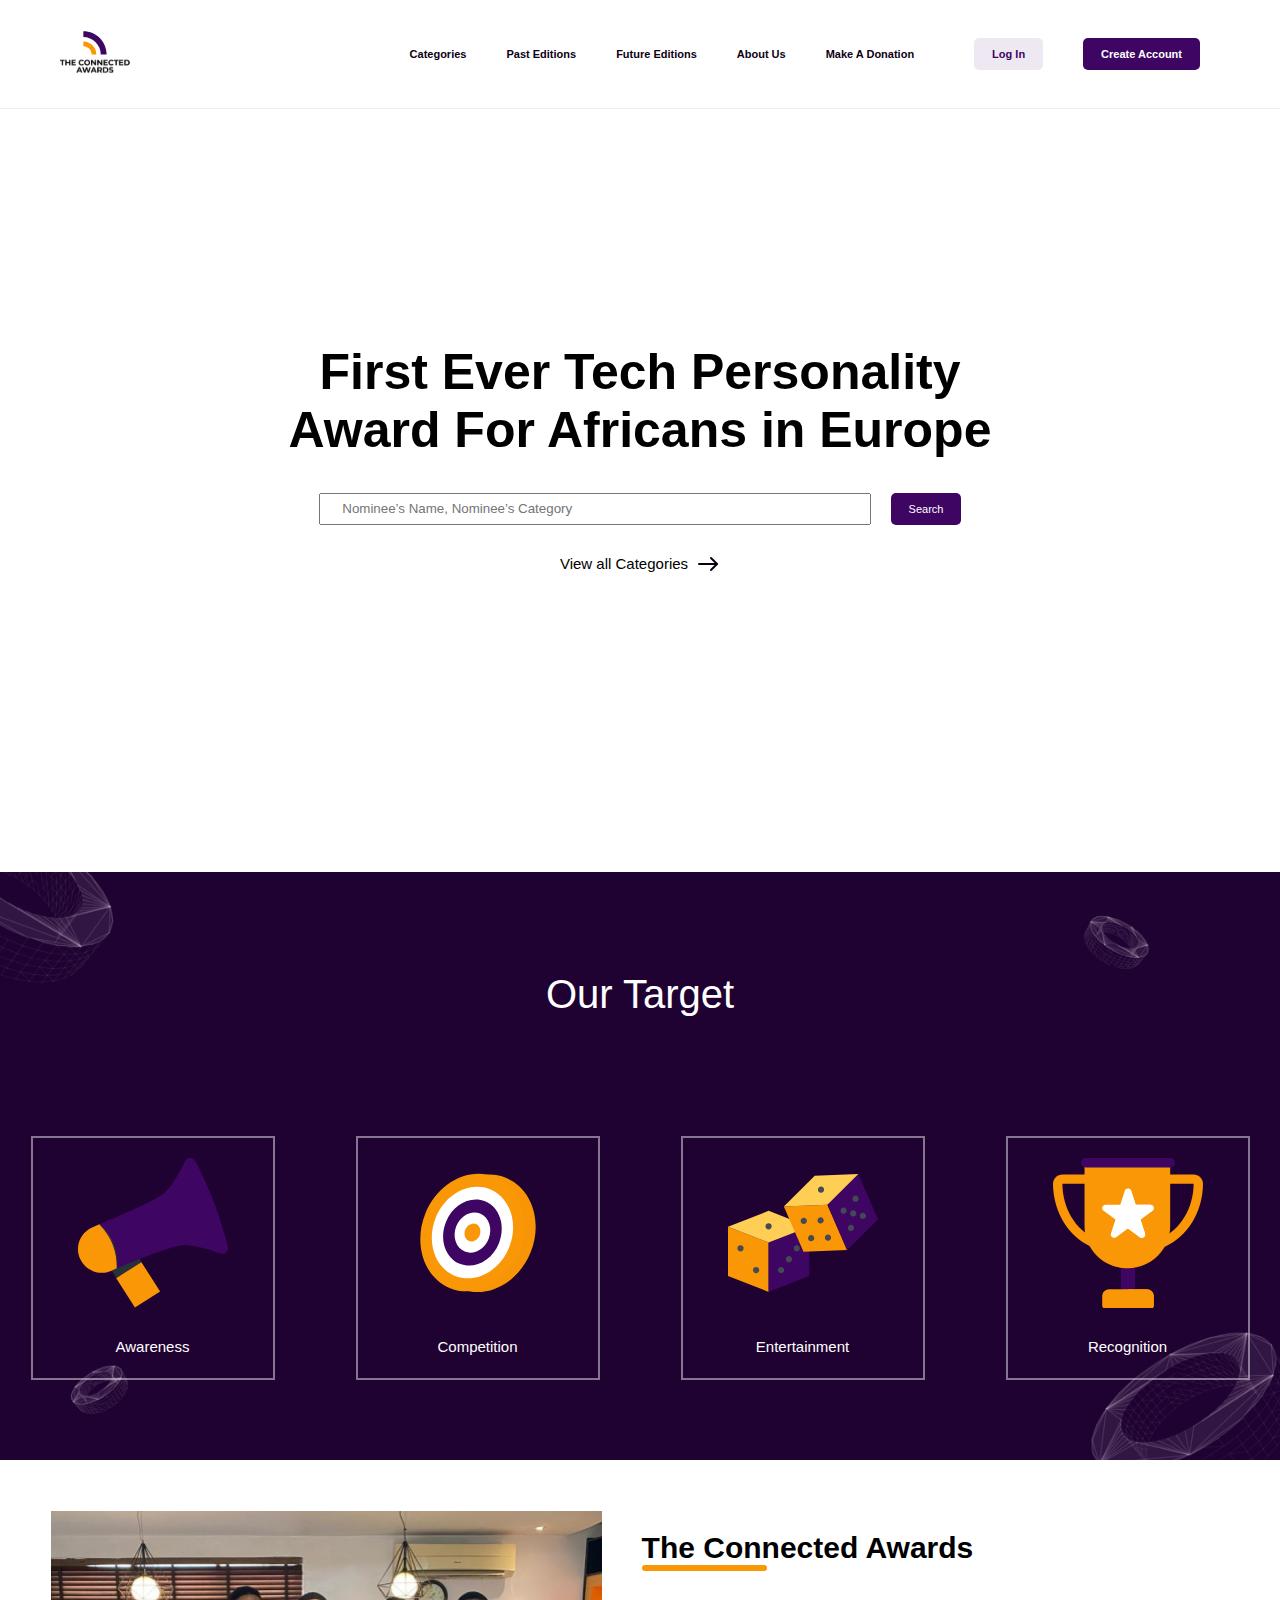
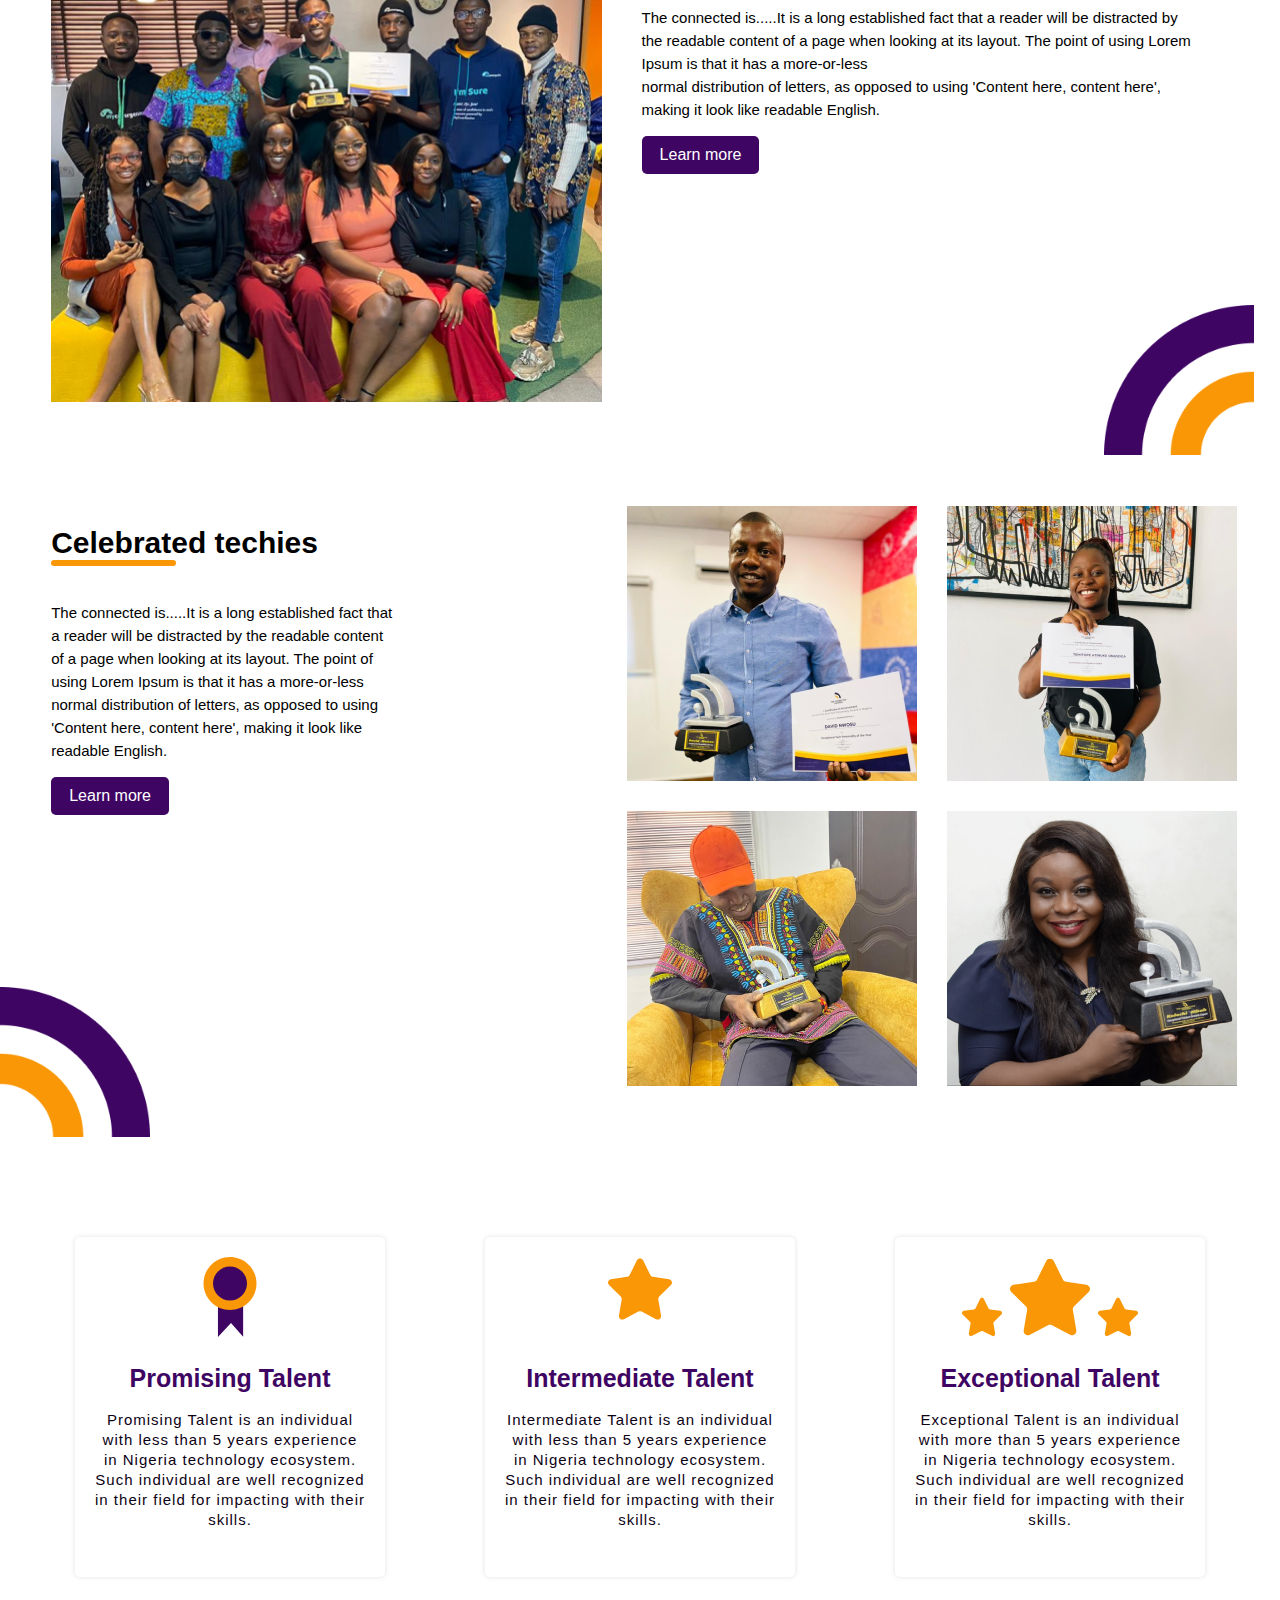
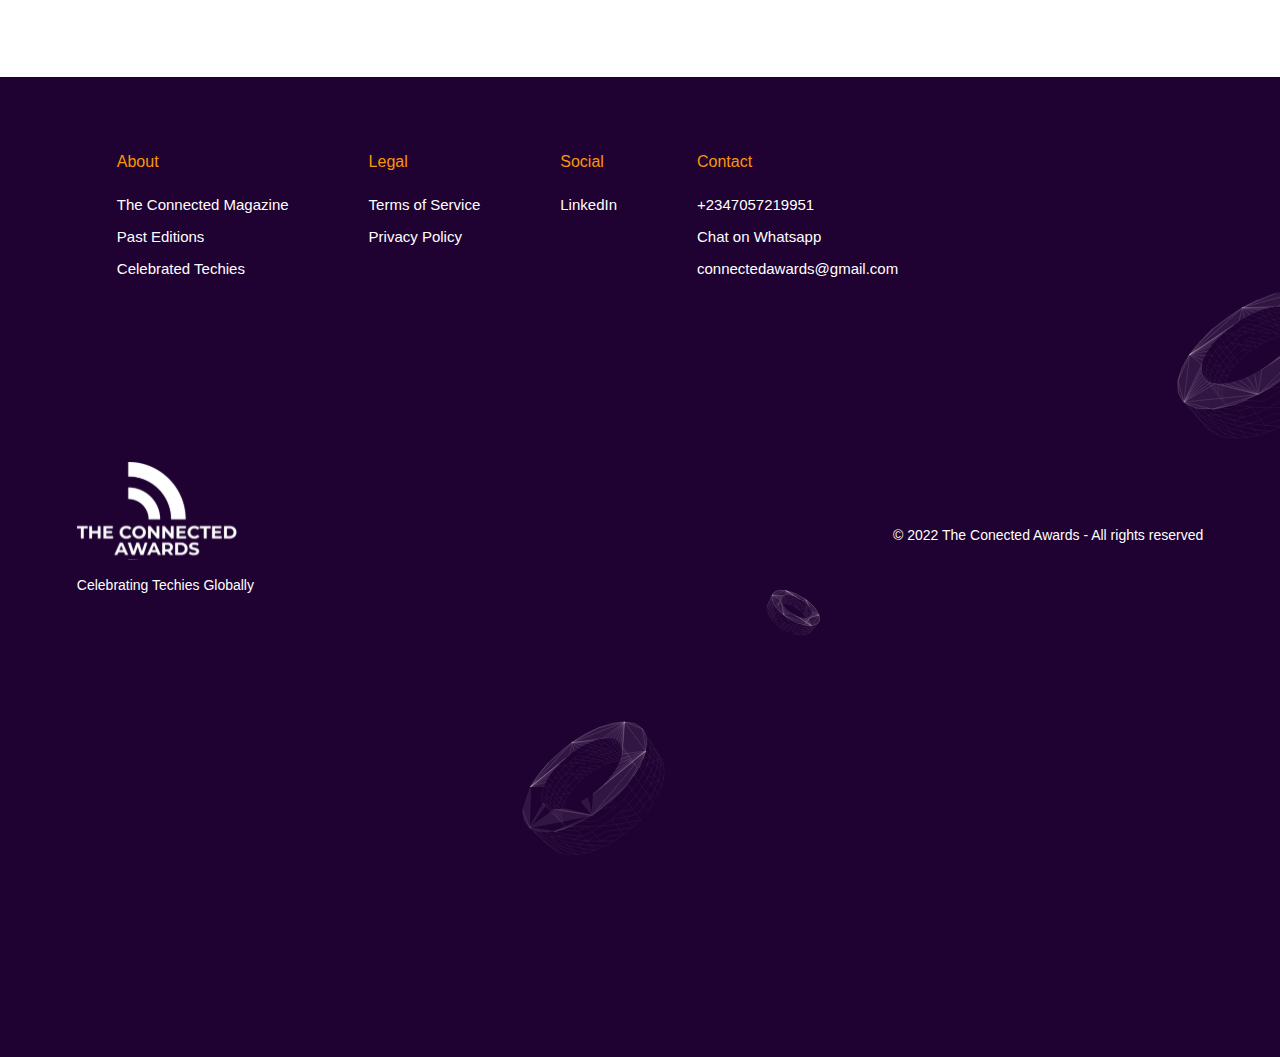
<file: index.html>
<!--Homepage Landing page-->
<!DOCTYPE html>
<html lang="en">
<head>
    <meta charset="UTF-8">
    <meta http-equiv="X-UA-Compatible" content="IE=edge">
    <meta name="viewport" content="width=device-width, initial-scale=1.0">
    <link rel="stylesheet" href="./styles/styles.css">
    <title>THE CONNECTED AWARDS</title>
</head>
<body>
    <header>
        <div class="brand_logo">
            <img src="./images/Frame 37.svg" alt="brand_logo">
        </div>
        <nav>
            <ul>
                <li><a href="./categories/vtc.html">Categories</a></li>
                <li><a href="./Celebrated Techies/cte.html">Past Editions</a></li>
                <li><a href="#">Future Editions</a></li>
                <li><a href="./TheConnectedAwards/caw.html">About Us</a></li>
                <li><a href="./Make A Donation/mad.html">Make A Donation</a></li>
                <li><a class="log-in" href="./SignUpForm/login.html">Log In</a></li>
                <li><a class="sign-up" href="./SignUpForm/signup.html">Create Account</a></li>
            </ul>
        </nav>
        <div class="menu">
            <div class="bar"></div>
            <div class="bar"></div>
            <div class="bar"></div>
        </div>
        <div class="mobile-menu">
            <ul>
                <li><a href="./categories/vtc.html"><strong>Categories</strong></a></li>
                <li><a href="./Celebrated Techies/cte.html">Past Editions</a></li>
                <li><a href="#">Future Editions</a></li>
                <li><a href="./TheConnectedAwards/caw.html">About Us</a></li>
                <li><a href="./Make A Donation/mad.html"><strong>Make A Donation</strong></a></li>
                <li><a href="./SignUpForm/login.html">Log In</a></li>
                <li><a href="./SignUpForm/signup.html">Create Account</a></li>
            </ul>
        </div>
    </header>
    <main>
        <h1>
            First Ever Tech Personality <br>
            Award For Africans in Europe
        </h1>
        <div class="search_menu">
            <input type="text" placeholder=" Nominee’s Name, Nominee’s Category">
            <button class="search">Search</button>
        </div>
        <p><a href="./categories/vtc.html"></a>View all Categories <img src="./images/arrow-right-svgrepo-com (1) 1.svg" alt=""></a></p>
    </main>
    <section class="our-target">
        <p class="title">
            Our Target
        </p>
        <div class="awareness">
            <img src="./images/freepik--character-1--inject-261.svg" alt="">
            <p>Awareness</p>
        </div>
        <div class="competition">
            <img src="./images/freepik--Target--inject-210.svg" alt="">
            <p>Competition</p>
        </div>
        <div class="entertainment">
            <img src="./images/dices-dice-svgrepo-com 1.svg" alt="">
            <p>Entertainment</p>
        </div>
        <div class="recognition">
            <img src="./images/trophy-svgrepo-com 1.svg" alt="">
            <p>Recognition</p>
        </div>
    </section>
    <section class="connected-awards">
        <div class="caw-image">
            <img src="/images/WhatsApp Image 2022-02-10 at 10.38 2.png" alt="">
        </div>
        <div class="about-connected-awards">
            <h1 class="title">
                The Connected Awards
            </h1>
            <div class="underline">
            </div>
            <p>
                The connected is.....It is a long established fact that  
                a reader will be distracted by the readable content 
                of a page when looking at its layout. The point of                using Lorem Ipsum is that it has a more-or-less <br>
                normal distribution of letters, as opposed to using
                'Content here, content here', making it look like
                readable English.
            </p>
            <button>
                Learn more
            </button>
        </div>
    </section>
    <section class="celebrated-techies">
        <div class="cte-images">
            <img src="./images/WhatsApp Image 2022-02-10 at 10.39 1.png" alt="">
            <img src="/images/WhatsApp Image 2022-02-12 at 11.18 1.png" alt="">
            <img src="./images/WhatsApp Image 2022-02-12 at 11.25 1.png" alt="">
            <img src="./images/Kacy Techtrend Award 1  1.png" alt="">
        </div>
        <div class="about-celebrated-techies">
            <h1 class="title">
                Celebrated techies
            </h1>
            <div class="underline">

            </div>
            <p>
                The connected is.....It is a long established fact that <br> 
                a reader will be distracted by the readable content <br>
                of a page when looking at its layout. The point of <br>
                using Lorem Ipsum is that it has a more-or-less <br>
                normal distribution of letters, as opposed to using <br>
                'Content here, content here', making it look like <br>
                readable English.
            </p>
            <button>
                Learn more
            </button>
        </div>
    </section>
    <section class="talents">
        <div class="talent">
            <div class="image">
                <img src="./images/ribbon-svgrepo-com (1) 1.svg" alt="">
            </div>
            <h1 class="title">
                Promising Talent
            </h1>
            <p>
                Promising Talent is an individual with less than 5 years
                experience in Nigeria technology ecosystem. Such individual
                are well recognized in their field for impacting with their
                skills.
            </p>
        </div>
        <div class="talent">
            <div class="image">
                <img src="./images/star-svgrepo-com (2) 1.svg" alt="">
            </div>
            <h1 class="title">
                Intermediate Talent
            </h1>
            <p>
                Intermediate Talent is an individual with less than 5 years
                experience in Nigeria technology ecosystem. Such individual
                are well recognized in their field for impacting with their
                skills.
            </p>
        </div>
        <div class="talent">
            <div class="image">
                <img src="./images/Frame 43.svg" alt="">
            </div>
            <h1 class="title">
                Exceptional Talent
            </h1>
            <p>
                Exceptional Talent is an individual with more than 5 years
                experience in Nigeria technology ecosystem. Such individual
                are well recognized in their field for impacting with their 
                skills.         
            </p>
        </div>
    </section>
    <footer>
        <div class="upperFooter">
            <div class="about">
                <p class="title">About</p>
                <p><a href="./TheConnectedAwards/caw.html">The Connected Magazine</a></p>
                <p><a href="./Celebrated Techies/cte.html">Past Editions</a></p>
                <p><a href="">Celebrated Techies</a></p>
            </div>
            <div class="legal">
                <p class="title">Legal</p>
                <p><a href="#">Terms of Service</a></p>
                <p><a href="#">Privacy Policy</a></p>
            </div>
            <div class="social">
                <p class="title">Social</p>
                <p><a href="#">LinkedIn</a></p>
            </div>
            <div class="contact">
                <p class="title">Contact</p>
                <p><a href="tel:+2347057219951">+2347057219951</a></p>
                <p><a href="#">Chat on Whatsapp</a></p>
                <p><a href="mailto:connectedawards@gmail.com">connectedawards@gmail.com</a></p>
            </div>
        </div>
        <div class="lowerFooter">
            <div class="image">
                <img src="./images/The connected awards 2 1.svg" alt="">
                <p>Celebrating Techies Globally</p>
            </div>
            <div class="copyright">
                &copy; 2022 The Conected Awards - All rights reserved
            </div>
        </div>
    </footer>
    <script src="./main.js"></script>
</body>
</html>
</file>
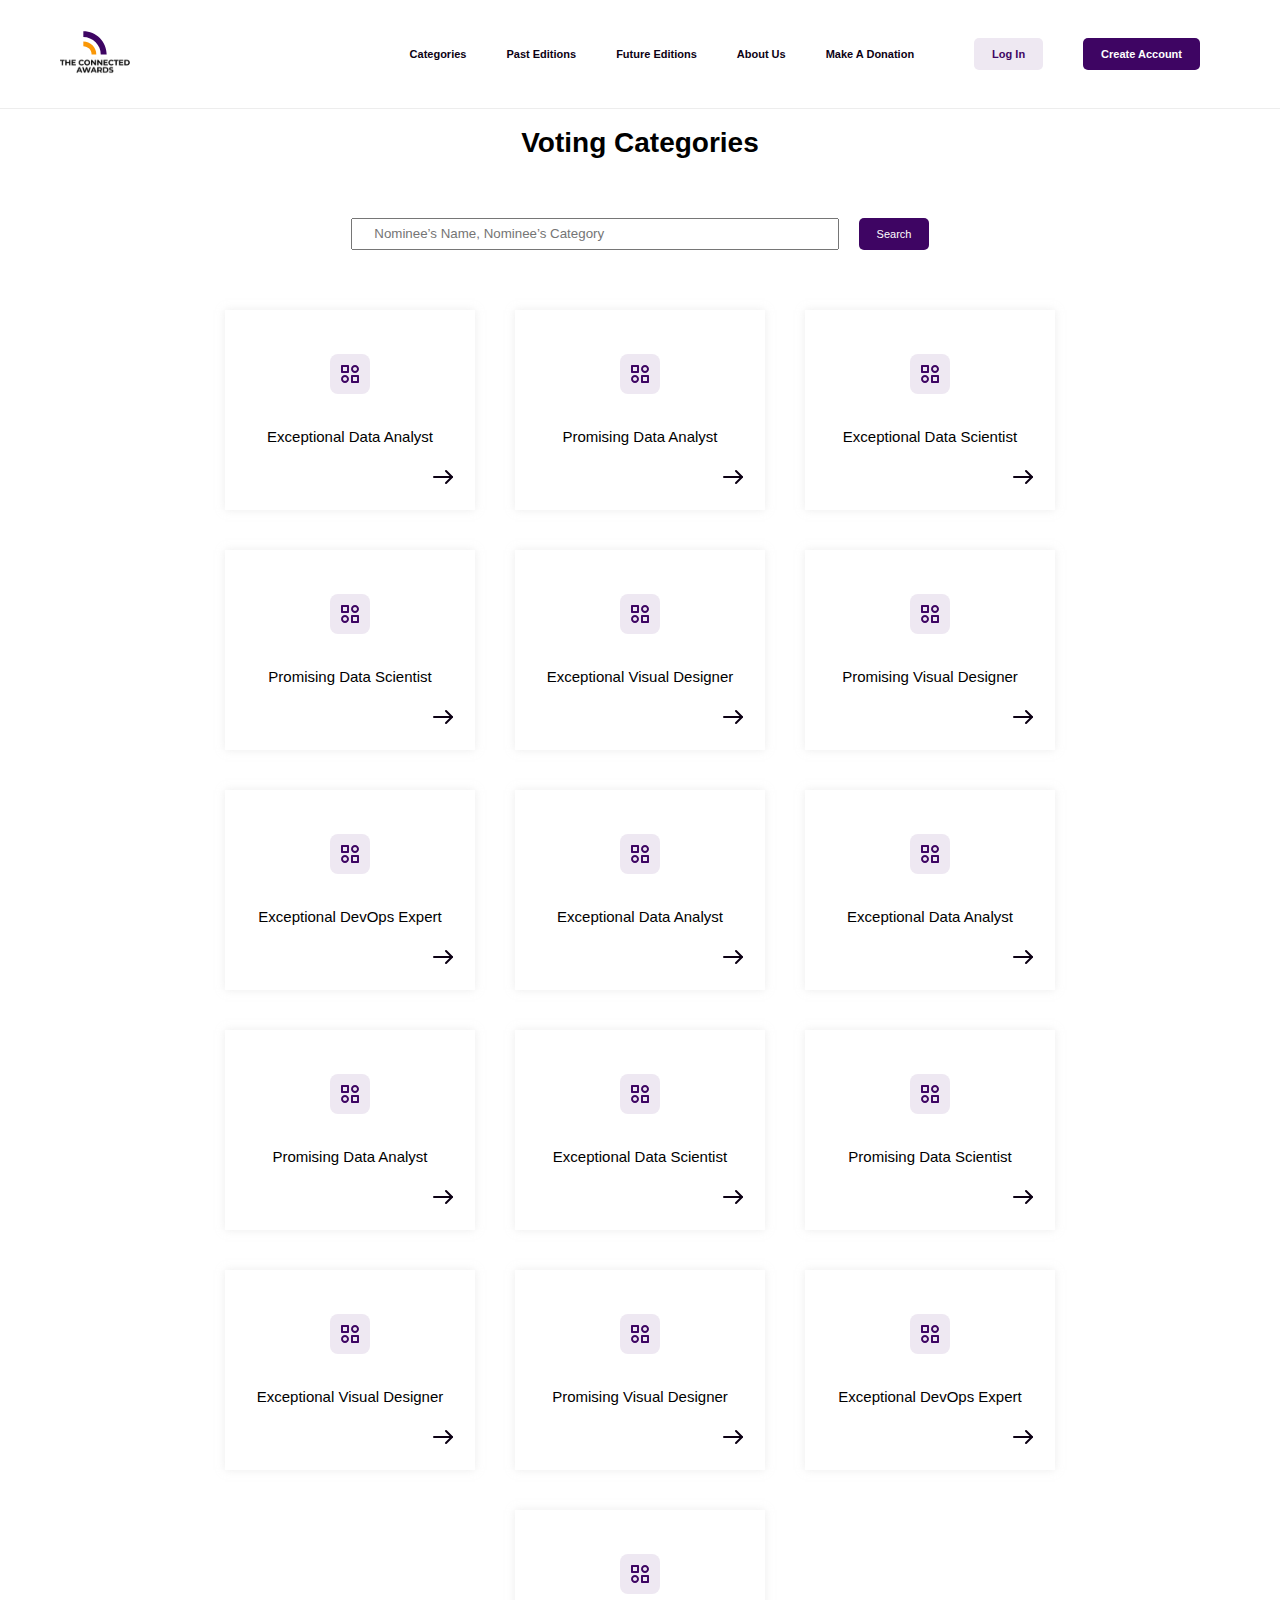
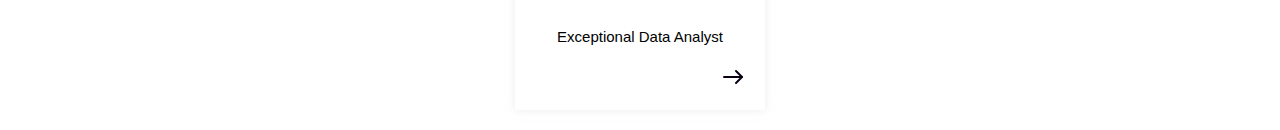
<file: categories/vtc.html>
<!DOCTYPE html>
<html lang="en">
<head>
    <meta charset="UTF-8">
    <meta http-equiv="X-UA-Compatible" content="IE=edge">
    <meta name="viewport" content="width=device-width, initial-scale=1.0">
    <link rel="stylesheet" href="./styles/vtc.css">
    <title>Categories</title>
</head>
<body>
    <header>
        <div class="brand_logo">
            <img src="../images/Frame 37.svg" alt="brand_logo">
        </div>
        <nav>
            <ul>
                <li><a href="../categories/vtc.html">Categories</a></li>
                <li><a href="../Celebrated Techies/cte.html">Past Editions</a></li>
                <li><a href="#">Future Editions</a></li>
                <li><a href="../TheConnectedAwards/caw.html">About Us</a></li>
                <li><a href="../Make A Donation/mad.html">Make A Donation</a></li>
                <li><a class="log-in" href="../SignUpForm/login.html">Log In</a></li>
                <li><a class="sign-up" href="../SignUpForm/signup.html">Create Account</a></li>
            </ul>
        </nav>
        <div class="menu">
            <div class="bar"></div>
            <div class="bar"></div>
            <div class="bar"></div>
        </div>
        <div class="mobile-menu">
            <ul>
                <li><a href="../categories/vtc.html"><strong>Categories</strong></a></li>
                <li><a href="../Celebrated Techies/cte.html">Past Editions</a></li>
                <li><a href="#">Future Editions</a></li>
                <li><a href="../TheConnectedAwards/caw.html">About Us</a></li>
                <li><a href="../Make A Donation/mad.html"><strong>Make A Donation</strong></a></li>
                <li><a href="../SignUpForm/login.html">Log In</a></li>
                <li><a href="../SignUpForm/signup.html">Create Account</a></li>
            </ul>
        </div>
    </header>
    <main>
        <h1>
            Voting Categories
        </h1>
        <div class="search_menu">
            <input type="text" placeholder=" Nominee’s Name, Nominee’s Category">
            <button class="search">Search</button>
        </div>
        
        <section class="voting-categories">
            <div class="main-container">
                <div class="container">
                    <div class="image">
                        <img src="./images/Frame 32.svg" alt="">
                    </div>
                    <p>Exceptional Data Analyst</p>
                    <div class="arrow">
                        <a href=""><img src="./images/arrow-right-svgrepo-com (1) 1.svg" alt=""></a>    
                    </div>
                </div>
                <div class="container">
                    <div class="image">
                        <img src="./images/Frame 32.svg" alt="">
                    </div>
                    <p>Promising Data Analyst</p>
                    <div class="arrow">
                        <a href=""><img src="./images/arrow-right-svgrepo-com (1) 1.svg" alt=""></a>    
                    </div>
                </div><div class="container">
                    <div class="image">
                        <img src="./images/Frame 32.svg" alt="">
                    </div>
                    <p>Exceptional Data Scientist</p>
                    <div class="arrow">
                        <a href=""><img src="./images/arrow-right-svgrepo-com (1) 1.svg" alt=""></a>    
                    </div>
                </div>
                <div class="container">
                    <div class="image">
                        <img src="./images/Frame 32.svg" alt="">
                    </div>
                    <p>Promising Data Scientist</p>
                    <div class="arrow">
                        <a href=""><img src="./images/arrow-right-svgrepo-com (1) 1.svg" alt=""></a>    
                    </div>
                </div>
                <div class="container">
                    <div class="image">
                        <img src="./images/Frame 32.svg" alt="">
                    </div>
                    <p>Exceptional Visual Designer</p>
                    <div class="arrow">
                        <a href=""><img src="./images/arrow-right-svgrepo-com (1) 1.svg" alt=""></a>    
                    </div>
                </div>
                <div class="container">
                    <div class="image">
                        <img src="./images/Frame 32.svg" alt="">
                    </div>
                    <p>Promising Visual Designer</p>
                    <div class="arrow">
                        <a href=""><img src="./images/arrow-right-svgrepo-com (1) 1.svg" alt=""></a>    
                    </div>
                </div>
                <div class="container">
                    <div class="image">
                        <img src="./images/Frame 32.svg" alt="">
                    </div>
                    <p>Exceptional DevOps Expert</p>
                    <div class="arrow">
                        <a href=""><img src="./images/arrow-right-svgrepo-com (1) 1.svg" alt=""></a>    
                    </div>
                </div>
                <div class="container">
                    <div class="image">
                        <img src="./images/Frame 32.svg" alt="">
                    </div>
                    <p>Exceptional Data Analyst</p>
                    <div class="arrow">
                        <a href=""><img src="./images/arrow-right-svgrepo-com (1) 1.svg" alt=""></a>    
                    </div>
                </div>
                <div class="container">
                    <div class="image">
                        <img src="./images/Frame 32.svg" alt="">
                    </div>
                    <p>Exceptional Data Analyst</p>
                    <div class="arrow">
                        <a href=""><img src="./images/arrow-right-svgrepo-com (1) 1.svg" alt=""></a>    
                    </div>
                </div>
                <div class="container">
                    <div class="image">
                        <img src="./images/Frame 32.svg" alt="">
                    </div>
                    <p>Promising Data Analyst</p>
                    <div class="arrow">
                        <a href=""><img src="./images/arrow-right-svgrepo-com (1) 1.svg" alt=""></a>    
                    </div>
                </div><div class="container">
                    <div class="image">
                        <img src="./images/Frame 32.svg" alt="">
                    </div>
                    <p>Exceptional Data Scientist</p>
                    <div class="arrow">
                        <a href=""><img src="./images/arrow-right-svgrepo-com (1) 1.svg" alt=""></a>    
                    </div>
                </div>
                <div class="container">
                    <div class="image">
                        <img src="./images/Frame 32.svg" alt="">
                    </div>
                    <p>Promising Data Scientist</p>
                    <div class="arrow">
                        <a href=""><img src="./images/arrow-right-svgrepo-com (1) 1.svg" alt=""></a>    
                    </div>
                </div>
                <div class="container">
                    <div class="image">
                        <img src="./images/Frame 32.svg" alt="">
                    </div>
                    <p>Exceptional Visual Designer</p>
                    <div class="arrow">
                        <a href=""><img src="./images/arrow-right-svgrepo-com (1) 1.svg" alt=""></a>    
                    </div>
                </div>
                <div class="container">
                    <div class="image">
                        <img src="./images/Frame 32.svg" alt="">
                    </div>
                    <p>Promising Visual Designer</p>
                    <div class="arrow">
                        <a href=""><img src="./images/arrow-right-svgrepo-com (1) 1.svg" alt=""></a>    
                    </div>
                </div>
                <div class="container">
                    <div class="image">
                        <img src="./images/Frame 32.svg" alt="">
                    </div>
                    <p>Exceptional DevOps Expert</p>
                    <div class="arrow">
                        <a href=""><img src="./images/arrow-right-svgrepo-com (1) 1.svg" alt=""></a>    
                    </div>
                </div>
                <div class="container">
                    <div class="image">
                        <img src="./images/Frame 32.svg" alt="">
                    </div>
                    <p>Exceptional Data Analyst</p>
                    <div class="arrow">
                        <a href=""><img src="./images/arrow-right-svgrepo-com (1) 1.svg" alt=""></a>    
                    </div>
                </div>
            </div>
        </section>


    </main>
    <script src="../main.js"></script>
</body>
</html>
</file>
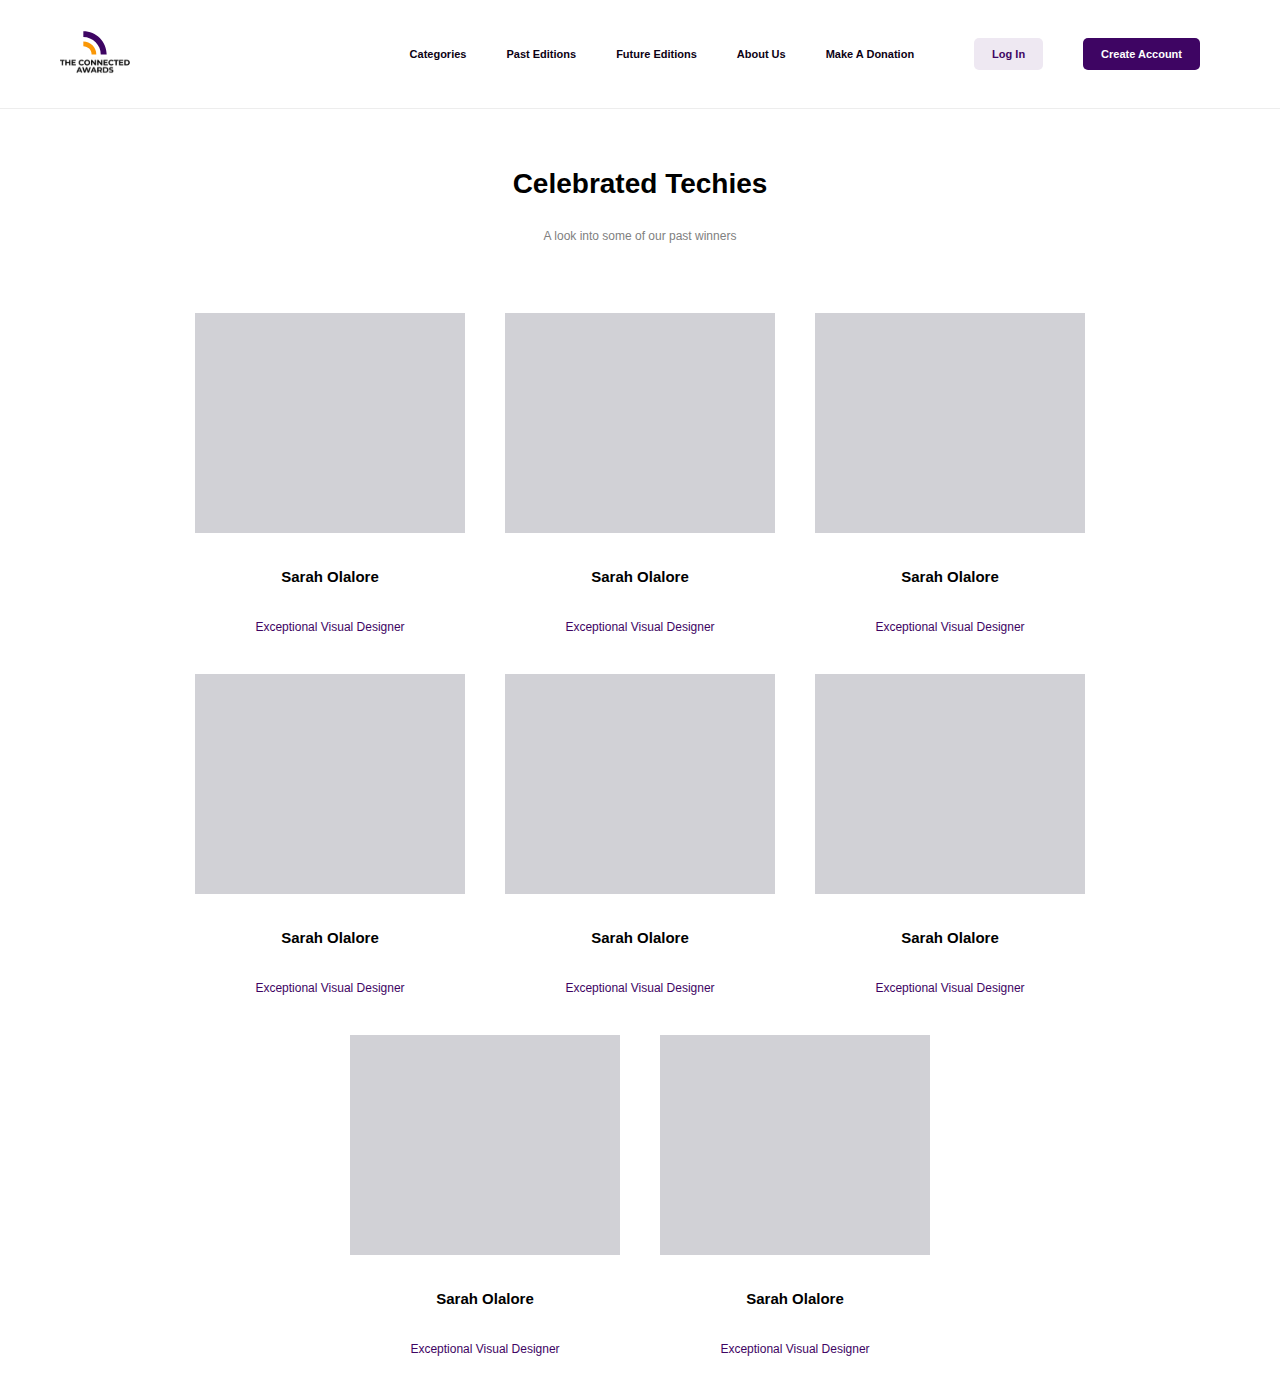
<file: Celebrated Techies/cte.html>
<!DOCTYPE html>
<html lang="en">
<head>
    <meta charset="UTF-8">
    <meta http-equiv="X-UA-Compatible" content="IE=edge">
    <meta name="viewport" content="width=device-width, initial-scale=1.0">
    <link rel="stylesheet" href="./styles/cte.css">
    <title>Celebrated Techies</title>
</head>
<body>
    <header>
        <div class="brand_logo">
            <img src="../images/Frame 37.svg" alt="brand_logo">
        </div>
        <nav>
            <ul>
                <li><a href="../categories/vtc.html">Categories</a></li>
                <li><a href="../Celebrated Techies/cte.html">Past Editions</a></li>
                <li><a href="#">Future Editions</a></li>
                <li><a href="../TheConnectedAwards/caw.html">About Us</a></li>
                <li><a href="../Make A Donation/mad.html">Make A Donation</a></li>
                <li><a class="log-in" href="../SignUpForm/login.html">Log In</a></li>
                <li><a class="sign-up" href="../SignUpForm/signup.html">Create Account</a></li>
            </ul>
        </nav>
        <div class="menu">
            <div class="bar"></div>
            <div class="bar"></div>
            <div class="bar"></div>
        </div>
        <div class="mobile-menu">
            <ul>
                <li><a href="../categories/vtc.html"><strong>Categories</strong></a></li>
                <li><a href="../Celebrated Techies/cte.html">Past Editions</a></li>
                <li><a href="#">Future Editions</a></li>
                <li><a href="../TheConnectedAwards/caw.html">About Us</a></li>
                <li><a href="../Make A Donation/mad.html"><strong>Make A Donation</strong></a></li>
                <li><a href="../SignUpForm/login.html">Log In</a></li>
                <li><a href="../SignUpForm/signup.html">Create Account</a></li>
            </ul>
        </div>
    </header>
    <main>
        <h1>
            Celebrated Techies
        </h1>
        <p class="sub-title">
            A look into some of our past winners
        </p>
        
        <section class="voting-categories">
            <div class="main-container">
                <div class="container">
                    <div  id="open-image" class="image "></div>
                    <h3>Sarah Olalore</h3>
                    <p>Exceptional Visual Designer</p>
                </div>
                <div class="container ">
                    <div id="open-image" class="image image1"></div>
                    <h3>Sarah Olalore</h3>
                    <p>Exceptional Visual Designer</p>
                </div>
                <div class="container ">
                    <div id="open-image" class="image image2"></div>
                    <h3>Sarah Olalore</h3>
                    <p>Exceptional Visual Designer</p>
                </div>
                <div class="container">
                    <div id="open-image" class="image image3"></div>
                    <h3>Sarah Olalore</h3>
                    <p>Exceptional Visual Designer</p>
                </div>
                <div class="container">
                    <div id="open-image" class="image image4"></div>
                    <h3>Sarah Olalore</h3>
                    <p>Exceptional Visual Designer</p>
                </div>
                <div class="container">
                    <div id="open-image" class="image image5"></div>
                    <h3>Sarah Olalore</h3>
                    <p>Exceptional Visual Designer</p>
                </div>
                <div class="container ">
                    <div id="open-image" class="image image6"></div>
                    <h3>Sarah Olalore</h3>
                    <p>Exceptional Visual Designer</p>
                </div>
                <div class="container ">
                    <div id="open-image" class="image image7"></div>
                    <h3>Sarah Olalore</h3>
                    <p>Exceptional Visual Designer</p>
                </div>         
        </section>
        <div class="imagePopUpActive">
            <div class="header">
                <p id="close-image">&times;</p>
            </div>
            <div class="image">
                <img src="./images/WhatsApp Image 2022-02-10 at 10.38 2.png" alt="">
            </div>
        </div>



    </main>
    <script src="../main.js"></script>
</body>
</html>
</file>
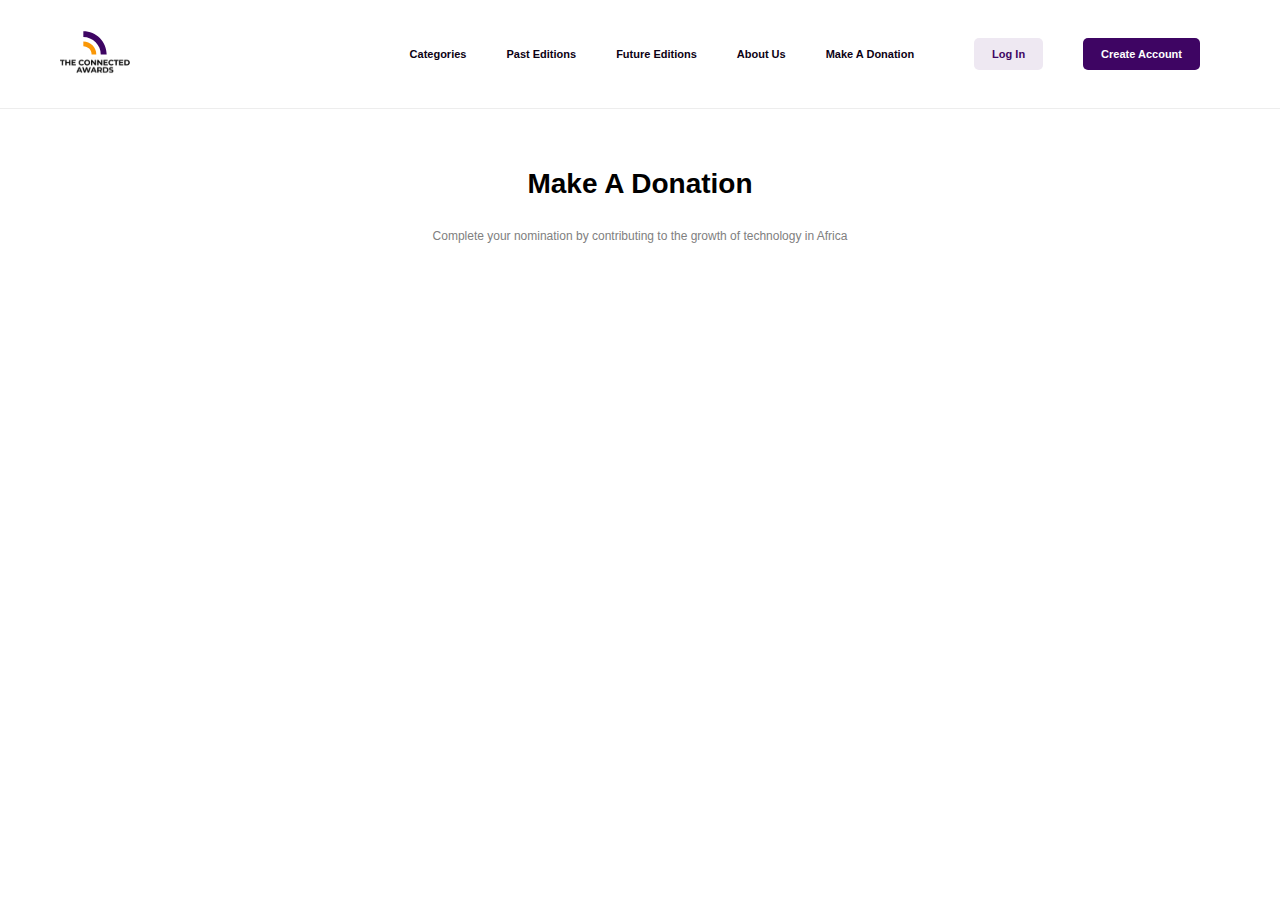
<file: Make A Donation/mad.html>
<!DOCTYPE html>
<html lang="en">
<head>
    <meta charset="UTF-8">
    <meta http-equiv="X-UA-Compatible" content="IE=edge">
    <meta name="viewport" content="width=device-width, initial-scale=1.0">
    <link rel="stylesheet" href="./styles/mad.css">
    <title>Make A Donation</title>
</head>
<body>
    <header>
        <div class="brand_logo">
            <img src="../images/Frame 37.svg" alt="brand_logo">
        </div>
        <nav>
            <ul>
                <li><a href="../categories/vtc.html">Categories</a></li>
                <li><a href="../Celebrated Techies/cte.html">Past Editions</a></li>
                <li><a href="#">Future Editions</a></li>
                <li><a href="../TheConnectedAwards/caw.html">About Us</a></li>
                <li><a href="#">Make A Donation</a></li>
                <li><a class="log-in" href="../SignUpForm/login.html">Log In</a></li>
                <li><a class="sign-up" href="../SignUpForm/signup.html">Create Account</a></li>
            </ul>
        </nav>
        <div class="menu">
            <div class="bar"></div>
            <div class="bar"></div>
            <div class="bar"></div>
        </div>
        <div class="mobile-menu">
            <ul>
                <li><a href="../categories/vtc.html"><strong>Categories</strong></a></li>
                <li><a href="../Celebrated Techies/cte.html">Past Editions</a></li>
                <li><a href="#">Future Editions</a></li>
                <li><a href="../TheConnectedAwards/caw.html">About Us</a></li>
                <li><a href="#"><strong>Make A Donation</strong></a></li>
                <li><a href="../SignUpForm/login.html">Log In</a></li>
                <li><a href="../SignUpForm/signup.html">Create Account</a></li>
            </ul>
        </div>
    </header>
    <main>
        <h1>
            Make A Donation
        </h1>
        <p class="sub-title">
            Complete your nomination by contributing
            to the growth of technology in Africa
        </p>
        
    </main>
    <script src="../main.js"></script>
</body>
</html>
</file>
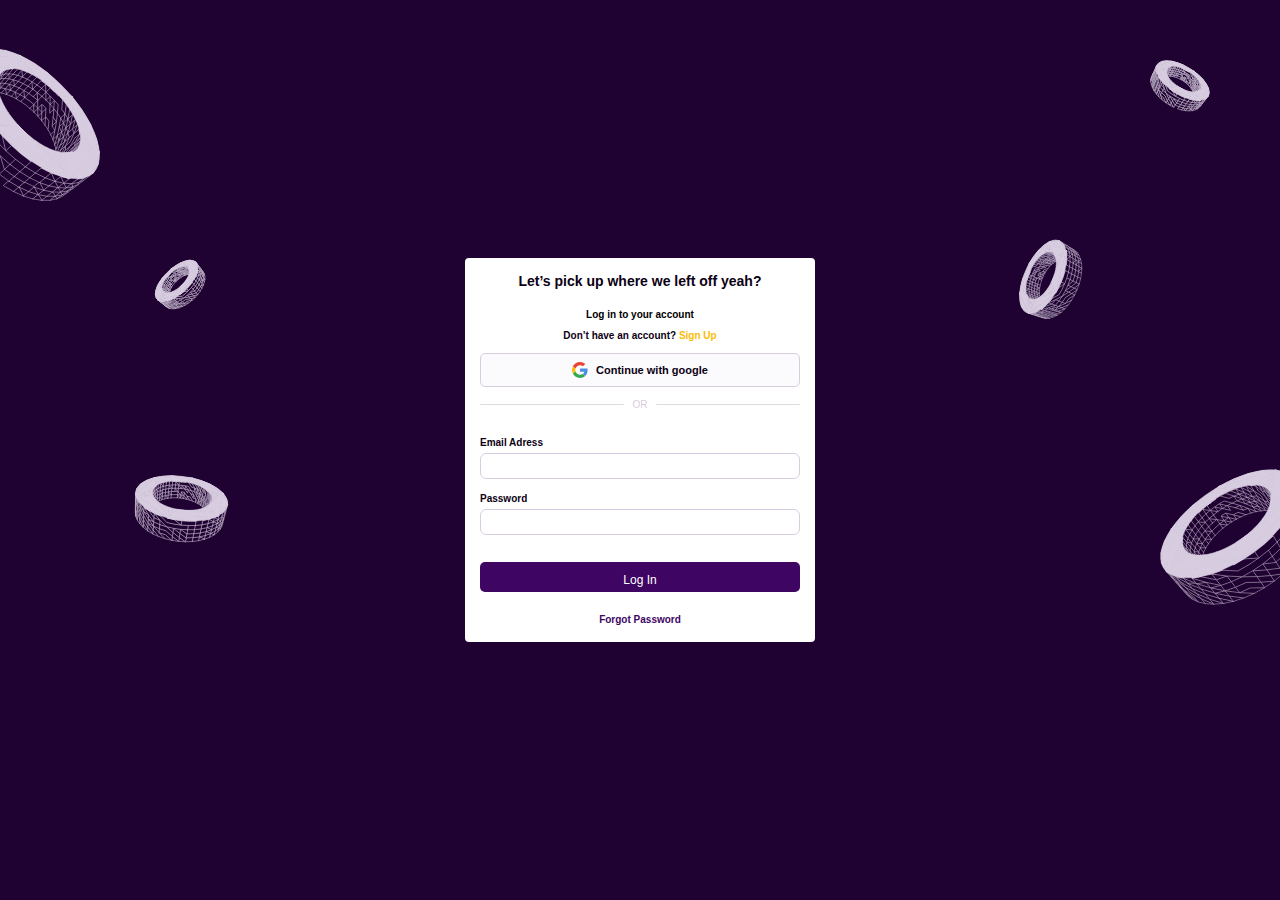
<file: SignUpForm/login.html>
<!DOCTYPE html>
<html lang="en">
<head>
    <meta charset="UTF-8">
    <meta http-equiv="X-UA-Compatible" content="IE=edge">
    <meta name="viewport" content="width=device-width, initial-scale=1.0">
    <link rel="stylesheet" href="./styles/login.css">
    <title>Log In To Your Account</title>

</head>
<body>
    <div class="bg-images">
        <div class="left">
            <img class="img1" src="./images/Group 5.svg" alt="">
            <img class="img2" src="./images/Group 6.svg" alt="">
            <img class="img3" src="./images/Group 9.svg" alt="">
        </div>
        <div class="right">
            <img class="img1" src="./images/Group 7.svg" alt="">
            <img class="img2" src="./images/Group 8.svg" alt="">
            <img class="img3" src="./images/Group 4.svg" alt="">
        </div>
    </div>
    <div class="container">
            <h1 class="title">
                Let’s pick up where we left off yeah?
            </h1>
            <p class="cac">
                Log in to your account
            </p>
            <p class="login">
                <a href="./signup.html" class="login">
                    Don’t have an account? <span>Sign Up</span>
                </a>
            </p>
            <div class="continueWithGoogle">
                <img src="./images/google-svgrepo-com 1.svg" alt="">
                <p>Continue with google</p>
            </div>

            <div class="or">
                <img src="./images/Rectangle 3.svg" alt="">
                <p>OR</p>
                <img src="./images/Rectangle 3.svg" alt="">
            </div>

            <div class="inputs">
                <label>Email Adress</label><br>
                <input type="text" required>
            </div>

            <div class="inputs">
                <label>Password</label><br>
                <input type="text" required>
            </div>
        
        <button><a class="submitButton" href=""> <input id="submitButton" type="submit" value="Log In"> </a></button>

        <p class="form-footer">
            Forgot Password
        </p>     
        </form>
    </div>
    
</body>
</html>
</file>
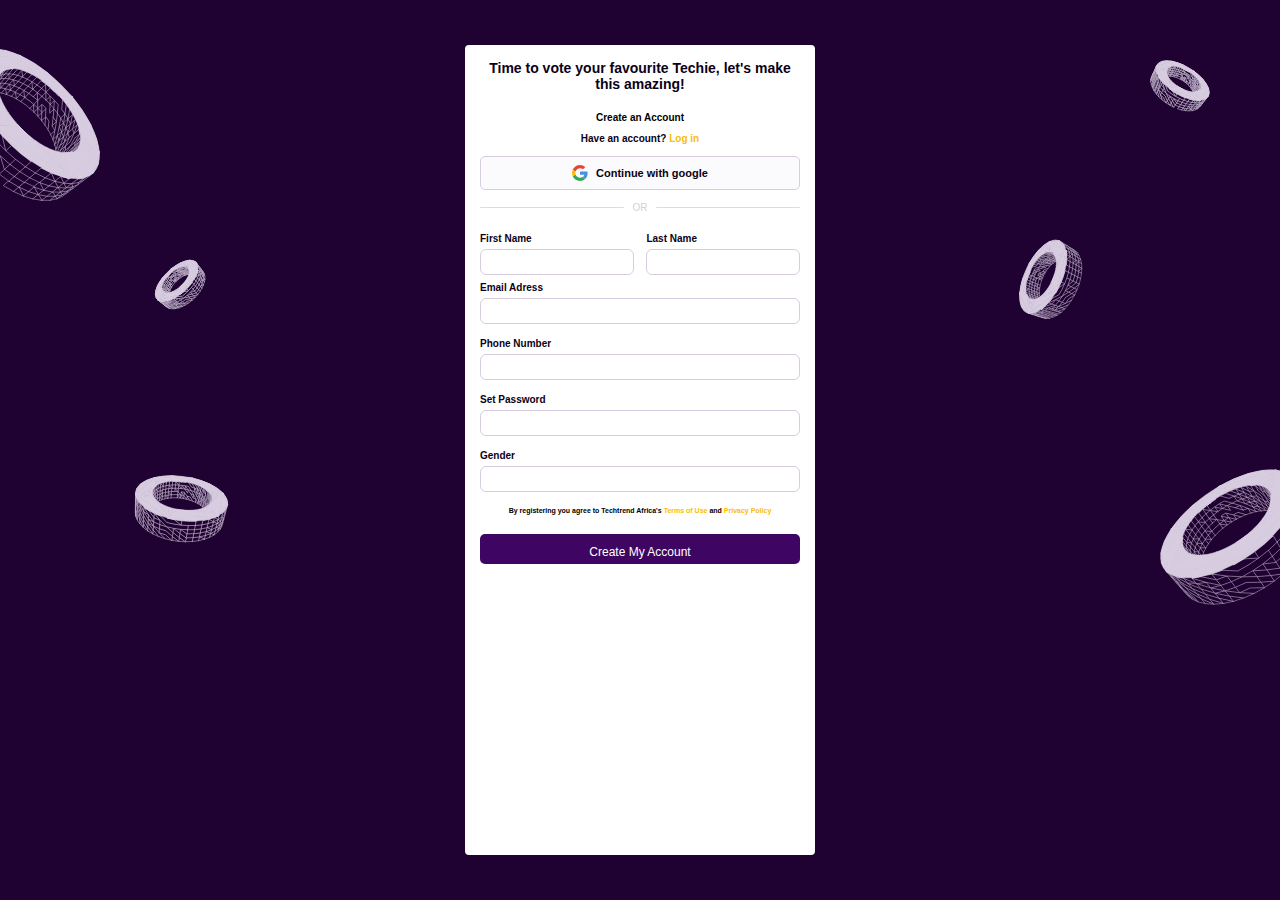
<file: SignUpForm/signup.html>
<!DOCTYPE html>
<html lang="en">
<head>
    <meta charset="UTF-8">
    <meta http-equiv="X-UA-Compatible" content="IE=edge">
    <meta name="viewport" content="width=device-width, initial-scale=1.0">
    <link rel="stylesheet" href="./styles/style.css">
    <title>Create An Account</title>

</head>
<body>
    <div class="bg-images">
        <div class="left">
            <img class="img1" src="./images/Group 5.svg" alt="">
            <img class="img2" src="./images/Group 6.svg" alt="">
            <img class="img3" src="./images/Group 9.svg" alt="">
        </div>
        <div class="right">
            <img class="img1" src="./images/Group 7.svg" alt="">
            <img class="img2" src="./images/Group 8.svg" alt="">
            <img class="img3" src="./images/Group 4.svg" alt="">
        </div>
    </div>
    <div class="container">
            <h1 class="title">
                Time to vote your favourite Techie, 
                let's make this amazing!
            </h1>
            <p class="cac">
                Create an Account
            </p>
            <p class="login">
                <a href="./login.html" class="login">
                    Have an account? <span>Log in</span>
                </a>
            </p>
            <div class="continueWithGoogle">
                <img src="./images/google-svgrepo-com 1.svg" alt="">
                <p>Continue with google</p>
            </div>

            <div class="or">
                <img src="./images/Rectangle 3.svg" alt="">
                <p>OR</p>
                <img src="./images/Rectangle 3.svg" alt="">
            </div>

            <div class="nputs names">
                <div class="firstname">
                    <label>First Name</label><br>
                    <input type="text" required>
                </div>
                <div class="lastname">
                    <label>Last Name</label><br>
                    <input type="text" required>
                </div>
            </div>
            <div class="inputs">
                <label>Email Adress</label><br>
                <input type="text" required>
            </div>
            <div class="inputs">
                <label>Phone Number</label><br>
                <input type="text" required>
            </div>
            <div class="inputs">
                <label>Set Password</label><br>
                <input type="text" required>
            </div>
            <div class="inputs">
                <label>Gender</label><br>
                <input type="text" required>
            </div>
            <p class="form-footer">
                By registering you agree to Techtrend Africa's <span>Terms of Use</span> and <span>Privacy Policy</span>
            </p>     

        <button><a class="submitButton" href=""> <input id="submitButton" type="submit" value="Create My Account"> </a></button>
        </form>
    </div>
    
</body>
</html>
</file>
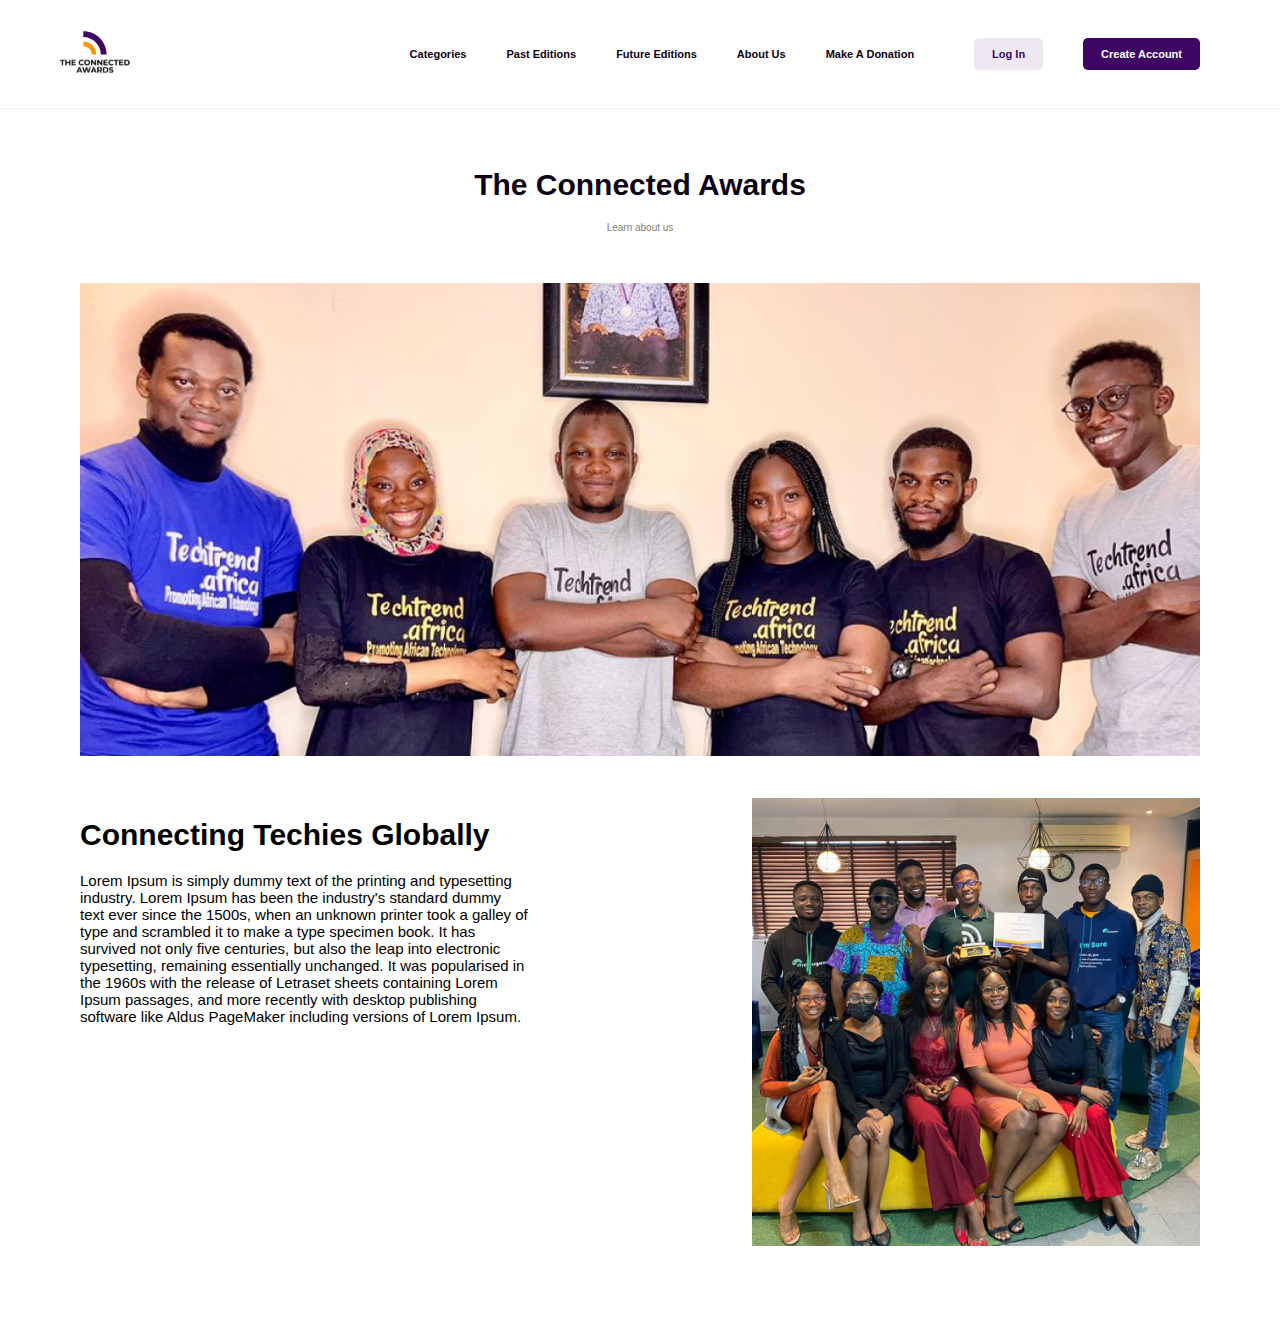
<file: TheConnectedAwards/caw.html>
<!--Homepage Landing page-->
<!DOCTYPE html>
<html lang="en">
<head>
    <meta charset="UTF-8">
    <meta http-equiv="X-UA-Compatible" content="IE=edge">
    <meta name="viewport" content="width=device-width, initial-scale=1.0">
    <link rel="stylesheet" href="./styles/caw.css">
    <title>ABOUT US</title>
</head>
<body>
    <header>
        <div class="brand_logo">
            <img src="../images/Frame 37.svg" alt="brand_logo">
        </div>
        <nav>
            <ul>
                <li><a href="../categories/vtc.html">Categories</a></li>
                <li><a href="../Celebrated Techies/cte.html">Past Editions</a></li>
                <li><a href="#">Future Editions</a></li>
                <li><a href="../TheConnectedAwards/caw.html">About Us</a></li>
                <li><a href="../Make A Donation/mad.html">Make A Donation</a></li>
                <li><a class="log-in" href="../SignUpForm/login.html">Log In</a></li>
                <li><a class="sign-up" href="../SignUpForm/signup.html">Create Account</a></li>
            </ul>
        </nav>
        <div class="mobile-CA">
            <a class="sign-up" href="../SignUpForm/signup.html">Create Account</a>     
        </div>
</header>

<main>
    <div class="header">
        <h1 class="title">
            The Connected Awards
        </h1>
        <p class="paragraph">
            Learn about us
        </p>
    </div>

    <div class="caw-image">
        <img src="./images/WhatsApp Image 2022-02-10 at 10.38 4.png" alt="">
    </div>

    <div class="secondRow">
        <div class="content">
            <h1>
                Connecting Techies Globally
            </h1>
            <p>
                Lorem Ipsum is simply dummy text of 
                the printing and typesetting industry. 
                Lorem Ipsum has been the industry's 
                standard dummy text ever since the 1500s, 
                when an unknown printer took a galley of 
                type and scrambled it to make a type specimen 
                book. It has survived not only five centuries,
                but also the leap into electronic typesetting, 
                remaining essentially unchanged. It was popularised
                in the 1960s with the release of Letraset sheets
                containing Lorem Ipsum passages, and more recently
                with desktop publishing software like Aldus PageMaker
                including versions of Lorem Ipsum.
            </p>
        </div>
        <div class="image2">
            <img src="./images/WhatsApp Image 2022-02-10 at 10.38 2.png" alt="">
        </div>
    </div>
</main>

</body>
</html>
</file>
<file: styles/styles.css>
.button-basic, header ul li .sign-up, main button, .connected-awards .about-connected-awards button, .celebrated-techies .about-celebrated-techies button {
  border-radius: 5px;
  padding: 10px 18px;
  color: white;
  background-color: #3e0563;
  font-size: 1.1rem;
  outline: none;
  border: none;
  cursor: pointer;
}

.short_underline, .connected-awards .about-connected-awards div.underline, .celebrated-techies .about-celebrated-techies div.underline {
  width: 125px;
  height: 6px;
  border-radius: 8px;
  background: #fa9706;
  -webkit-transform: translateY(-20px);
          transform: translateY(-20px);
}

html {
  font-size: 62.5%;
}

body {
  -webkit-box-sizing: border-box;
          box-sizing: border-box;
  margin: 0;
  padding: 0;
  font-family: 'Lucida Sans', 'Lucida Sans Regular', 'Lucida Grande', 'Lucida Sans Unicode', Geneva, Verdana, sans-serif;
}

header {
  display: -webkit-box;
  display: -ms-flexbox;
  display: flex;
  -webkit-box-pack: justify;
      -ms-flex-pack: justify;
          justify-content: space-between;
  height: 12vh;
  -webkit-box-align: center;
      -ms-flex-align: center;
          align-items: center;
  padding: 0 60px;
  -webkit-box-shadow: 0px 1px 0px 0px rgba(219, 219, 219, 0.5);
          box-shadow: 0px 1px 0px 0px rgba(219, 219, 219, 0.5);
}

header .brand_logo {
  z-index: 5;
}

header img {
  width: 70px;
  height: 70px;
}

header ul {
  display: -webkit-box;
  display: -ms-flexbox;
  display: flex;
  -webkit-box-align: center;
      -ms-flex-align: center;
          align-items: center;
}

header ul li {
  list-style: none;
  padding: 0 20px;
}

header ul li a {
  text-decoration: none;
  color: #0c0114;
  font-weight: 700;
  font-size: 1.1rem;
}

header ul li .log-in, header ul li .sign-up {
  border-radius: 5px;
  padding: 10px 18px;
}

header ul li .log-in {
  margin-left: 20px;
  color: #3e0563;
  background-color: #eee8f2;
}

header .mobile-menu {
  display: none;
  -webkit-transition: 5s;
  transition: 5s;
}

header .mobile-menu.active {
  display: -webkit-box;
  display: -ms-flexbox;
  display: flex;
  position: absolute;
  width: 100%;
  height: 100vh;
  background: white;
  -webkit-transform: translateY(250px) translateX(-48px);
          transform: translateY(250px) translateX(-48px);
  z-index: 2;
}

header .mobile-menu.active ul {
  display: -webkit-box;
  display: -ms-flexbox;
  display: flex;
  -webkit-box-orient: vertical;
  -webkit-box-direction: normal;
      -ms-flex-direction: column;
          flex-direction: column;
  -webkit-box-pack: center;
      -ms-flex-pack: center;
          justify-content: center;
  -webkit-box-align: center;
      -ms-flex-align: center;
          align-items: center;
  width: 100%;
}

header .mobile-menu.active ul span {
  position: relative;
  -webkit-box-shadow: none;
          box-shadow: none;
  font-size: 3rem;
}

header .mobile-menu.active ul li {
  margin: 15px 0;
  padding: 8px 0;
  -webkit-box-shadow: 0px 1px 0px 0px rgba(219, 219, 219, 0.5);
          box-shadow: 0px 1px 0px 0px rgba(219, 219, 219, 0.5);
  width: 100%;
}

header .menu {
  position: absolute;
  cursor: pointer;
  -webkit-transition: 2s;
  transition: 2s;
}

@media screen and (max-width: 768px) {
  header {
    padding: 0 30px;
  }
  .menu {
    position: absolute;
    right: 30px;
    top: 25px;
    width: 30px;
    height: 50px;
    z-index: 5;
    -webkit-transform: scale(1);
            transform: scale(1);
    -webkit-transition: 1s;
    transition: 1s;
  }
  .menu .bar {
    background: #3e0563;
    width: 100%;
    height: 4px;
    border-radius: 8px;
    margin: 3px 0;
  }
  .menu.active .bar:nth-of-type(1) {
    -webkit-transform: rotateZ(45deg);
            transform: rotateZ(45deg);
  }
  .menu.active .bar:nth-of-type(2) {
    -webkit-transform: translateY(-5px) rotateZ(-45deg);
            transform: translateY(-5px) rotateZ(-45deg);
  }
  .menu.active .bar:nth-of-type(3) {
    -webkit-transform: scale(0);
            transform: scale(0);
  }
  nav {
    display: none;
  }
}

main {
  display: -webkit-box;
  display: -ms-flexbox;
  display: flex;
  -webkit-box-orient: vertical;
  -webkit-box-direction: normal;
      -ms-flex-direction: column;
          flex-direction: column;
  -webkit-box-align: center;
      -ms-flex-align: center;
          align-items: center;
  -webkit-box-pack: center;
      -ms-flex-pack: center;
          justify-content: center;
  height: 76vh;
}

main h1 {
  font-size: 5rem;
  font-weight: 900;
  text-align: center;
}

main .search_menu {
  width: 100%;
  display: -webkit-box;
  display: -ms-flexbox;
  display: flex;
  -webkit-box-pack: center;
      -ms-flex-pack: center;
          justify-content: center;
}

main input {
  width: 40%;
  padding: 6px 18px;
}

main button {
  margin-left: 20px;
}

main p {
  display: -webkit-box;
  display: -ms-flexbox;
  display: flex;
  -webkit-box-align: center;
      -ms-flex-align: center;
          align-items: center;
  -webkit-box-pack: center;
      -ms-flex-pack: center;
          justify-content: center;
  padding-top: 12px;
  font-size: 1.5rem;
}

main p img {
  padding-left: 8px;
}

.our-target {
  margin-top: 80px;
  display: -ms-grid;
  display: grid;
  -ms-grid-columns: (1fr)[4];
      grid-template-columns: repeat(4, 1fr);
  -ms-grid-rows: (1fr)[2];
      grid-template-rows: repeat(2, 1fr);
  gap: 20px;
  -webkit-box-pack: center;
      -ms-flex-pack: center;
          justify-content: center;
  -webkit-box-align: center;
      -ms-flex-align: center;
          align-items: center;
  padding-bottom: 80px;
  background: #1f0231 url("../images/Group 12.png");
  background-size: 100% 100%;
  background-repeat: no-repeat;
  place-items: center;
  max-height: -webkit-fit-content;
  max-height: -moz-fit-content;
  max-height: fit-content;
}

.our-target img {
  width: 150px;
  height: 150px;
}

.our-target div {
  border: 2px solid rgba(238, 232, 242, 0.5);
  display: -webkit-box;
  display: -ms-flexbox;
  display: flex;
  -webkit-box-orient: vertical;
  -webkit-box-direction: normal;
      -ms-flex-direction: column;
          flex-direction: column;
  -webkit-box-align: center;
      -ms-flex-align: center;
          align-items: center;
  height: 200px;
  width: 200px;
  padding: 20px;
}

.our-target p {
  text-align: center;
  color: white;
  font-size: 1.5rem;
  padding: 15px;
}

.our-target p.title {
  font-size: 4rem;
  -ms-grid-column: 1;
  -ms-grid-column-span: 4;
  grid-column: 1 / 5;
  -ms-grid-row: 1;
  -ms-grid-row-span: 1;
  grid-row: 1 / 2;
  padding: 10px 0;
}

.our-target .awareness {
  -ms-grid-column: 1;
  -ms-grid-column-span: 1;
  grid-column: 1 / 2;
  -ms-grid-row: 2;
  -ms-grid-row-span: 1;
  grid-row: 2 / 3;
}

.our-target .competition {
  -ms-grid-column: 2;
  -ms-grid-column-span: 1;
  grid-column: 2 / 3;
  -ms-grid-row: 2;
  -ms-grid-row-span: 1;
  grid-row: 2 / 3;
}

.our-target .entertainment {
  -ms-grid-column: 3;
  -ms-grid-column-span: 1;
  grid-column: 3 / 4;
  -ms-grid-row: 2;
  -ms-grid-row-span: 1;
  grid-row: 2 / 3;
}

.our-target .recognition {
  -ms-grid-column: 4;
  -ms-grid-column-span: 1;
  grid-column: 4 / 5;
  -ms-grid-row: 2;
  -ms-grid-row-span: 1;
  grid-row: 2 / 3;
}

@media screen and (max-width: 768px) {
  .our-target {
    -ms-grid-columns: 1fr 1fr;
        grid-template-columns: 1fr 1fr;
    -ms-grid-rows: (1fr)[3];
        grid-template-rows: repeat(3, 1fr);
    padding-bottom: 100px;
  }
  .our-target div {
    height: 180px;
    width: 180px;
    padding: 20px;
  }
  .our-target img {
    width: 120px;
    height: 120px;
  }
  .our-target p.title {
    font-size: 3rem;
    -ms-grid-column: 1;
    -ms-grid-column-span: 2;
    grid-column: 1/3;
    -ms-grid-row: 1;
    -ms-grid-row-span: 1;
    grid-row: 1 / 2;
    padding: 0;
  }
  .our-target .awareness {
    -ms-grid-row: 2;
    -ms-grid-row-span: 1;
    grid-row: 2 / 3;
    -ms-grid-column: 1;
    -ms-grid-column-span: 1;
    grid-column: 1 / 2;
  }
  .our-target .competition {
    -ms-grid-row: 2;
    -ms-grid-row-span: 1;
    grid-row: 2 / 3;
    -ms-grid-column: 2;
    -ms-grid-column-span: 1;
    grid-column: 2 / 3;
  }
  .our-target .entertainment {
    -ms-grid-row: 3;
    -ms-grid-row-span: 1;
    grid-row: 3 / 4;
    -ms-grid-column: 1;
    -ms-grid-column-span: 1;
    grid-column: 1 / 2;
  }
  .our-target .recognition {
    -ms-grid-row: 3;
    -ms-grid-row-span: 1;
    grid-row: 3 / 4;
    -ms-grid-column: 2;
    -ms-grid-column-span: 1;
    grid-column: 2 / 3;
  }
}

.connected-awards {
  display: -webkit-box;
  display: -ms-flexbox;
  display: flex;
  padding: 4vw;
  width: 90vw;
  background-image: url("../images/Group 21.png");
  background-position: bottom right;
  background-repeat: no-repeat;
  background-size: 150px 150px;
}

.connected-awards .caw-image {
  width: 43vw;
}

.connected-awards .caw-image img {
  width: 100%;
}

.connected-awards .about-connected-awards {
  width: 43vw;
  font-size: 1.5rem;
  padding-left: 40px;
}

.connected-awards .about-connected-awards h1.title {
  font-size: 3rem;
}

.connected-awards .about-connected-awards P {
  line-height: 2.3rem;
}

.connected-awards .about-connected-awards button {
  font-size: 1.6rem;
}

@media screen and (max-width: 768px) {
  .connected-awards {
    display: -webkit-box;
    display: -ms-flexbox;
    display: flex;
    padding: 0;
    width: 100%;
    -webkit-box-orient: vertical;
    -webkit-box-direction: normal;
        -ms-flex-direction: column;
            flex-direction: column;
  }
  .connected-awards .caw-image {
    width: 100vw;
    padding: 50px 0;
    display: -webkit-box;
    display: -ms-flexbox;
    display: flex;
    -webkit-box-pack: center;
        -ms-flex-pack: center;
            justify-content: center;
  }
  .connected-awards .caw-image img {
    width: 80%;
  }
  .connected-awards .about-connected-awards {
    width: 100%;
    padding: 0 15px;
    font-size: 1.2rem;
    margin-bottom: 150px;
  }
  .connected-awards .about-connected-awards h1.title {
    font-size: 2rem;
  }
  .connected-awards .about-connected-awards div.underline {
    -webkit-transform: translateY(-15px);
            transform: translateY(-15px);
    width: 70px;
  }
  .connected-awards .about-connected-awards button {
    font-size: 1.2rem;
    padding: 6px 15px;
  }
}

.celebrated-techies {
  display: -webkit-box;
  display: -ms-flexbox;
  display: flex;
  -webkit-box-orient: horizontal;
  -webkit-box-direction: reverse;
      -ms-flex-direction: row-reverse;
          flex-direction: row-reverse;
  -webkit-box-pack: justify;
      -ms-flex-pack: justify;
          justify-content: space-between;
  width: 90vw;
  padding: 4vw;
  background-image: url("../images/Group 21 (1).png");
  background-repeat: no-repeat;
  background-size: 150px 150px;
  background-position: bottom left;
}

.celebrated-techies .cte-images {
  width: 45vw;
  display: -ms-grid;
  display: grid;
  grid-gap: 30px;
  -ms-grid-columns: (1fr)[2];
      grid-template-columns: repeat(2, 1fr);
  -ms-grid-rows: (1fr)[2];
      grid-template-rows: repeat(2, 1fr);
}

.celebrated-techies .cte-images img:nth-of-type(1) {
  -ms-grid-column: 1;
  -ms-grid-column-span: 1;
  grid-column: 1 / 2;
  -ms-grid-row: 1;
  -ms-grid-row-span: 1;
  grid-row: 1 / 2;
}

.celebrated-techies .cte-images img:nth-of-type(4) {
  -ms-grid-column: 2;
  -ms-grid-column-span: 1;
  grid-column: 2 / 3;
  -ms-grid-row: 2;
  -ms-grid-row-span: 1;
  grid-row: 2 / 3;
}

.celebrated-techies .about-celebrated-techies {
  font-size: 1.2rem;
}

.celebrated-techies .about-celebrated-techies h1.title {
  font-size: 3rem;
}

.celebrated-techies .about-celebrated-techies p {
  font-size: 1.5rem;
  line-height: 2.3rem;
}

.celebrated-techies .about-celebrated-techies button {
  font-size: 1.6rem;
}

@media screen and (max-width: 768px) {
  .celebrated-techies {
    display: -webkit-box;
    display: -ms-flexbox;
    display: flex;
    -webkit-box-orient: vertical;
    -webkit-box-direction: normal;
        -ms-flex-direction: column;
            flex-direction: column;
    padding: 0;
  }
  .celebrated-techies .cte-images {
    width: 100vw;
    display: -ms-grid;
    display: grid;
    grid-gap: 20px;
  }
  .celebrated-techies .cte-images img {
    width: 100%;
  }
  .celebrated-techies .about-celebrated-techies {
    margin-bottom: 180px;
    margin-left: 20px;
  }
  .celebrated-techies .about-celebrated-techies h1.title {
    font-size: 2rem;
  }
  .celebrated-techies .about-celebrated-techies div.underline {
    -webkit-transform: translateY(-15px);
            transform: translateY(-15px);
    width: 70px;
  }
  .celebrated-techies .about-celebrated-techies button {
    font-size: 1.2rem;
    padding: 6px 15px;
  }
}

.talents {
  display: -webkit-box;
  display: -ms-flexbox;
  display: flex;
  -ms-flex-wrap: wrap;
      flex-wrap: wrap;
  -webkit-box-pack: center;
      -ms-flex-pack: center;
          justify-content: center;
  -webkit-box-align: center;
      -ms-flex-align: center;
          align-items: center;
  width: 100%;
  padding: 80px 0;
}

.talents .talent {
  height: 300px;
  width: 270px;
  -webkit-box-shadow: 0 0 5px 0px rgba(219, 219, 219, 0.8);
          box-shadow: 0 0 5px 0px rgba(219, 219, 219, 0.8);
  border-radius: 5px;
  margin: 20px 50px;
  text-align: center;
  font-size: 1.6rem;
  padding: 20px;
}

.talents .talent h1 {
  color: #3e0563;
  font-size: 2.5rem;
}

.talents .talent p {
  color: #0c0114;
  font-size: 1.5rem;
  font-weight: 300;
  letter-spacing: 1px;
  line-height: 2rem;
}

.talents .talent .image {
  height: 30%;
}

footer {
  background: #1f0231 url("../images/Group 42.svg");
  background-size: 60% 105%;
  background-position: bottom right;
  background-repeat: no-repeat;
  padding: 40px 6vw;
  height: 100vh;
  min-height: auto;
}

footer .upperFooter {
  display: -webkit-box;
  display: -ms-flexbox;
  display: flex;
  -ms-flex-wrap: wrap;
      flex-wrap: wrap;
  font-size: 1.5rem;
  margin-bottom: 150px;
}

footer .upperFooter div {
  margin: 20px 40px;
}

footer .upperFooter p.title {
  color: #fa9706;
  font-weight: 500;
  font-size: 1.6rem;
  margin-bottom: 25px;
}

footer .upperFooter p {
  font-size: 1.5rem;
}

footer .upperFooter p a {
  text-decoration: none;
  color: white;
}

footer .lowerFooter {
  display: -webkit-box;
  display: -ms-flexbox;
  display: flex;
  -webkit-box-pack: justify;
      -ms-flex-pack: justify;
          justify-content: space-between;
  -webkit-box-align: center;
      -ms-flex-align: center;
          align-items: center;
  color: white;
  font-size: 1.4rem;
}

footer .lowerFooter div.image {
  width: 50%;
}

footer .lowerFooter div.copyright {
  width: 50%;
  text-align: right;
}
/*# sourceMappingURL=styles.css.map */
</file>
<file: categories/styles/vtc.css>
.button-basic, header ul li .sign-up, main button {
  border-radius: 5px;
  padding: 10px 18px;
  color: white;
  background-color: #3e0563;
  font-size: 1.1rem;
  outline: none;
  border: none;
  cursor: pointer;
}

.short_underline {
  width: 125px;
  height: 6px;
  border-radius: 8px;
  background: #fa9706;
  -webkit-transform: translateY(-20px);
          transform: translateY(-20px);
}

html {
  font-size: 62.5%;
}

body {
  -webkit-box-sizing: border-box;
          box-sizing: border-box;
  margin: 0;
  padding: 0;
  font-family: 'Lucida Sans', 'Lucida Sans Regular', 'Lucida Grande', 'Lucida Sans Unicode', Geneva, Verdana, sans-serif;
}

header {
  display: -webkit-box;
  display: -ms-flexbox;
  display: flex;
  -webkit-box-pack: justify;
      -ms-flex-pack: justify;
          justify-content: space-between;
  height: 12vh;
  -webkit-box-align: center;
      -ms-flex-align: center;
          align-items: center;
  padding: 0 60px;
  -webkit-box-shadow: 0px 1px 0px 0px rgba(219, 219, 219, 0.5);
          box-shadow: 0px 1px 0px 0px rgba(219, 219, 219, 0.5);
}

header .brand_logo {
  z-index: 5;
}

header img {
  width: 70px;
  height: 70px;
}

header ul {
  display: -webkit-box;
  display: -ms-flexbox;
  display: flex;
  -webkit-box-align: center;
      -ms-flex-align: center;
          align-items: center;
}

header ul li {
  list-style: none;
  padding: 0 20px;
}

header ul li a {
  text-decoration: none;
  color: #0c0114;
  font-weight: 700;
  font-size: 1.1rem;
}

header ul li .log-in, header ul li .sign-up {
  border-radius: 5px;
  padding: 10px 18px;
}

header ul li .log-in {
  margin-left: 20px;
  color: #3e0563;
  background-color: #eee8f2;
}

header .mobile-menu {
  display: none;
  -webkit-transition: 5s;
  transition: 5s;
}

header .mobile-menu.active {
  display: -webkit-box;
  display: -ms-flexbox;
  display: flex;
  position: absolute;
  width: 100%;
  height: 100vh;
  background: white;
  -webkit-transform: translateY(250px) translateX(-48px);
          transform: translateY(250px) translateX(-48px);
  z-index: 2;
}

header .mobile-menu.active ul {
  display: -webkit-box;
  display: -ms-flexbox;
  display: flex;
  -webkit-box-orient: vertical;
  -webkit-box-direction: normal;
      -ms-flex-direction: column;
          flex-direction: column;
  -webkit-box-pack: center;
      -ms-flex-pack: center;
          justify-content: center;
  -webkit-box-align: center;
      -ms-flex-align: center;
          align-items: center;
  width: 100%;
}

header .mobile-menu.active ul span {
  position: relative;
  -webkit-box-shadow: none;
          box-shadow: none;
  font-size: 3rem;
}

header .mobile-menu.active ul li {
  margin: 15px 0;
  padding: 8px 0;
  -webkit-box-shadow: 0px 1px 0px 0px rgba(219, 219, 219, 0.5);
          box-shadow: 0px 1px 0px 0px rgba(219, 219, 219, 0.5);
  width: 100%;
}

header .menu {
  position: absolute;
  cursor: pointer;
  -webkit-transition: 2s;
  transition: 2s;
}

@media screen and (max-width: 768px) {
  header {
    padding: 0 30px;
  }
  .menu {
    position: absolute;
    right: 30px;
    top: 25px;
    width: 30px;
    height: 50px;
    z-index: 5;
    -webkit-transform: scale(1);
            transform: scale(1);
    -webkit-transition: 1s;
    transition: 1s;
  }
  .menu .bar {
    background: #3e0563;
    width: 100%;
    height: 4px;
    border-radius: 8px;
    margin: 3px 0;
  }
  .menu.active .bar:nth-of-type(1) {
    -webkit-transform: rotateZ(45deg);
            transform: rotateZ(45deg);
  }
  .menu.active .bar:nth-of-type(2) {
    -webkit-transform: translateY(-5px) rotateZ(-45deg);
            transform: translateY(-5px) rotateZ(-45deg);
  }
  .menu.active .bar:nth-of-type(3) {
    -webkit-transform: scale(0);
            transform: scale(0);
  }
  nav {
    display: none;
  }
}

main {
  display: -webkit-box;
  display: -ms-flexbox;
  display: flex;
  -webkit-box-orient: vertical;
  -webkit-box-direction: normal;
      -ms-flex-direction: column;
          flex-direction: column;
  -webkit-box-pack: center;
      -ms-flex-pack: center;
          justify-content: center;
  padding: 0 80px;
}

main h1 {
  font-size: 2.8rem;
  font-weight: 700;
  text-align: center;
}

main .search_menu {
  margin-top: 40px;
  width: 100%;
  display: -webkit-box;
  display: -ms-flexbox;
  display: flex;
  -webkit-box-pack: center;
      -ms-flex-pack: center;
          justify-content: center;
}

main input {
  width: 40%;
  padding: 6px 18px;
}

main button {
  margin-left: 20px;
}

main p {
  display: -webkit-box;
  display: -ms-flexbox;
  display: flex;
  -webkit-box-align: center;
      -ms-flex-align: center;
          align-items: center;
  -webkit-box-pack: center;
      -ms-flex-pack: center;
          justify-content: center;
  padding-top: 12px;
  font-size: 1.5rem;
}

main p img {
  padding-left: 8px;
}

main .main-container {
  display: -webkit-box;
  display: -ms-flexbox;
  display: flex;
  -webkit-box-pack: center;
      -ms-flex-pack: center;
          justify-content: center;
  -webkit-box-align: center;
      -ms-flex-align: center;
          align-items: center;
  -ms-flex-wrap: wrap;
      flex-wrap: wrap;
  margin-top: 40px;
}

main .main-container .container {
  width: 250px;
  -webkit-box-shadow: 0 0 8px 0px rgba(219, 219, 219, 0.5);
          box-shadow: 0 0 8px 0px rgba(219, 219, 219, 0.5);
  display: -webkit-box;
  display: -ms-flexbox;
  display: flex;
  -webkit-box-orient: vertical;
  -webkit-box-direction: normal;
      -ms-flex-direction: column;
          flex-direction: column;
  -webkit-box-align: center;
      -ms-flex-align: center;
          align-items: center;
  -webkit-box-pack: center;
      -ms-flex-pack: center;
          justify-content: center;
  height: 130px;
  margin: 20px 20px;
  padding: 35px 0;
}

main .main-container .container p {
  margin: 20px 0;
  text-align: center;
}

main .main-container .container div.arrow {
  display: -webkit-box;
  display: -ms-flexbox;
  display: flex;
  width: 100%;
  position: relative;
}

main .main-container .container div.arrow img {
  position: absolute;
  right: 20px;
}

@media screen and (max-width: 768px) {
  .main-container .container {
    width: 180px;
    height: 80px;
  }
}
/*# sourceMappingURL=vtc.css.map */
</file>
<file: Celebrated Techies/styles/cte.css>
.button-basic, header ul li .sign-up {
  border-radius: 5px;
  padding: 10px 18px;
  color: white;
  background-color: #3e0563;
  font-size: 1.1rem;
  outline: none;
  border: none;
  cursor: pointer;
}

.short_underline {
  width: 125px;
  height: 6px;
  border-radius: 8px;
  background: #fa9706;
  -webkit-transform: translateY(-20px);
          transform: translateY(-20px);
}

html {
  font-size: 62.5%;
}

body {
  -webkit-box-sizing: border-box;
          box-sizing: border-box;
  margin: 0;
  padding: 0;
  font-family: 'Lucida Sans', 'Lucida Sans Regular', 'Lucida Grande', 'Lucida Sans Unicode', Geneva, Verdana, sans-serif;
}

header {
  display: -webkit-box;
  display: -ms-flexbox;
  display: flex;
  -webkit-box-pack: justify;
      -ms-flex-pack: justify;
          justify-content: space-between;
  height: 12vh;
  -webkit-box-align: center;
      -ms-flex-align: center;
          align-items: center;
  padding: 0 60px;
  -webkit-box-shadow: 0px 1px 0px 0px rgba(219, 219, 219, 0.5);
          box-shadow: 0px 1px 0px 0px rgba(219, 219, 219, 0.5);
}

header .brand_logo {
  z-index: 5;
}

header img {
  width: 70px;
  height: 70px;
}

header ul {
  display: -webkit-box;
  display: -ms-flexbox;
  display: flex;
  -webkit-box-align: center;
      -ms-flex-align: center;
          align-items: center;
}

header ul li {
  list-style: none;
  padding: 0 20px;
}

header ul li a {
  text-decoration: none;
  color: #0c0114;
  font-weight: 700;
  font-size: 1.1rem;
}

header ul li .log-in, header ul li .sign-up {
  border-radius: 5px;
  padding: 10px 18px;
}

header ul li .log-in {
  margin-left: 20px;
  color: #3e0563;
  background-color: #eee8f2;
}

header .mobile-menu {
  display: none;
  -webkit-transition: 5s;
  transition: 5s;
}

header .mobile-menu.active {
  display: -webkit-box;
  display: -ms-flexbox;
  display: flex;
  position: absolute;
  width: 100%;
  height: 100vh;
  background: white;
  -webkit-transform: translateY(250px) translateX(-48px);
          transform: translateY(250px) translateX(-48px);
  z-index: 2;
}

header .mobile-menu.active ul {
  display: -webkit-box;
  display: -ms-flexbox;
  display: flex;
  -webkit-box-orient: vertical;
  -webkit-box-direction: normal;
      -ms-flex-direction: column;
          flex-direction: column;
  -webkit-box-pack: center;
      -ms-flex-pack: center;
          justify-content: center;
  -webkit-box-align: center;
      -ms-flex-align: center;
          align-items: center;
  width: 100%;
}

header .mobile-menu.active ul span {
  position: relative;
  -webkit-box-shadow: none;
          box-shadow: none;
  font-size: 3rem;
}

header .mobile-menu.active ul li {
  margin: 15px 0;
  padding: 8px 0;
  -webkit-box-shadow: 0px 1px 0px 0px rgba(219, 219, 219, 0.5);
          box-shadow: 0px 1px 0px 0px rgba(219, 219, 219, 0.5);
  width: 100%;
}

header .menu {
  position: absolute;
  cursor: pointer;
  -webkit-transition: 2s;
  transition: 2s;
}

@media screen and (max-width: 768px) {
  header {
    padding: 0 30px;
  }
  .menu {
    position: absolute;
    right: 30px;
    top: 25px;
    width: 30px;
    height: 50px;
    z-index: 5;
    -webkit-transform: scale(1);
            transform: scale(1);
    -webkit-transition: 1s;
    transition: 1s;
  }
  .menu .bar {
    background: #3e0563;
    width: 100%;
    height: 4px;
    border-radius: 8px;
    margin: 3px 0;
  }
  .menu.active .bar:nth-of-type(1) {
    -webkit-transform: rotateZ(45deg);
            transform: rotateZ(45deg);
  }
  .menu.active .bar:nth-of-type(2) {
    -webkit-transform: translateY(-5px) rotateZ(-45deg);
            transform: translateY(-5px) rotateZ(-45deg);
  }
  .menu.active .bar:nth-of-type(3) {
    -webkit-transform: scale(0);
            transform: scale(0);
  }
  nav {
    display: none;
  }
}

main {
  display: -webkit-box;
  display: -ms-flexbox;
  display: flex;
  -webkit-box-orient: vertical;
  -webkit-box-direction: normal;
      -ms-flex-direction: column;
          flex-direction: column;
  -webkit-box-pack: center;
      -ms-flex-pack: center;
          justify-content: center;
  padding: 0 80px;
}

main h1 {
  font-size: 2.8rem;
  font-weight: 700;
  text-align: center;
  margin-top: 60px;
}

main p.sub-title {
  color: #808080;
  font-size: 12px;
  margin: 10px 0;
  text-align: center;
}

main .main-container {
  display: -webkit-box;
  display: -ms-flexbox;
  display: flex;
  -webkit-box-pack: center;
      -ms-flex-pack: center;
          justify-content: center;
  -webkit-box-align: center;
      -ms-flex-align: center;
          align-items: center;
  -ms-flex-wrap: wrap;
      flex-wrap: wrap;
  margin-top: 40px;
}

main .main-container .container {
  display: -webkit-box;
  display: -ms-flexbox;
  display: flex;
  -webkit-box-orient: vertical;
  -webkit-box-direction: normal;
      -ms-flex-direction: column;
          flex-direction: column;
  -webkit-box-align: center;
      -ms-flex-align: center;
          align-items: center;
  -webkit-box-pack: center;
      -ms-flex-pack: center;
          justify-content: center;
}

main .main-container .container .image {
  width: 270px;
  height: 220px;
  margin: 20px 20px;
  background: #D1D1D6;
}

main .main-container .container h3 {
  font-size: 1.5rem;
  padding-bottom: 0;
  font-weight: bolder;
  text-align: center;
}

main .main-container .container p {
  margin: 20px 0;
  text-align: center;
  padding-top: 0;
  font-size: 1.2rem;
  color: #3E0563;
}

.imagePopUpActive {
  position: fixed;
  top: 0;
  bottom: 0;
  right: 0;
  left: 0;
  background: rgba(0, 0, 0, 0.9);
  z-index: 10;
  display: none;
  -webkit-box-orient: vertical;
  -webkit-box-direction: normal;
      -ms-flex-direction: column;
          flex-direction: column;
}

.imagePopUpActive p {
  position: relative;
  left: 90%;
  font-size: 40px;
  color: #D1D1D6;
  cursor: pointer;
}

.imagePopUpActive .image {
  display: -webkit-box;
  display: -ms-flexbox;
  display: flex;
  -webkit-box-align: center;
      -ms-flex-align: center;
          align-items: center;
  -webkit-box-pack: center;
      -ms-flex-pack: center;
          justify-content: center;
}

.imagePopUpActive .image img {
  width: 40%;
  height: 60vh;
}
/*# sourceMappingURL=cte.css.map */
</file>
<file: Make A Donation/styles/mad.css>
.button-basic, header ul li .sign-up {
  border-radius: 5px;
  padding: 10px 18px;
  color: white;
  background-color: #3e0563;
  font-size: 1.1rem;
  outline: none;
  border: none;
  cursor: pointer;
}

.short_underline {
  width: 125px;
  height: 6px;
  border-radius: 8px;
  background: #fa9706;
  -webkit-transform: translateY(-20px);
          transform: translateY(-20px);
}

html {
  font-size: 62.5%;
}

body {
  -webkit-box-sizing: border-box;
          box-sizing: border-box;
  margin: 0;
  padding: 0;
  font-family: 'Lucida Sans', 'Lucida Sans Regular', 'Lucida Grande', 'Lucida Sans Unicode', Geneva, Verdana, sans-serif;
}

header {
  display: -webkit-box;
  display: -ms-flexbox;
  display: flex;
  -webkit-box-pack: justify;
      -ms-flex-pack: justify;
          justify-content: space-between;
  height: 12vh;
  -webkit-box-align: center;
      -ms-flex-align: center;
          align-items: center;
  padding: 0 60px;
  -webkit-box-shadow: 0px 1px 0px 0px rgba(219, 219, 219, 0.5);
          box-shadow: 0px 1px 0px 0px rgba(219, 219, 219, 0.5);
}

header .brand_logo {
  z-index: 5;
}

header img {
  width: 70px;
  height: 70px;
}

header ul {
  display: -webkit-box;
  display: -ms-flexbox;
  display: flex;
  -webkit-box-align: center;
      -ms-flex-align: center;
          align-items: center;
}

header ul li {
  list-style: none;
  padding: 0 20px;
}

header ul li a {
  text-decoration: none;
  color: #0c0114;
  font-weight: 700;
  font-size: 1.1rem;
}

header ul li .log-in, header ul li .sign-up {
  border-radius: 5px;
  padding: 10px 18px;
}

header ul li .log-in {
  margin-left: 20px;
  color: #3e0563;
  background-color: #eee8f2;
}

header .mobile-menu {
  display: none;
  -webkit-transition: 5s;
  transition: 5s;
}

header .mobile-menu.active {
  display: -webkit-box;
  display: -ms-flexbox;
  display: flex;
  position: absolute;
  width: 100%;
  height: 100vh;
  background: white;
  -webkit-transform: translateY(250px) translateX(-48px);
          transform: translateY(250px) translateX(-48px);
  z-index: 2;
}

header .mobile-menu.active ul {
  display: -webkit-box;
  display: -ms-flexbox;
  display: flex;
  -webkit-box-orient: vertical;
  -webkit-box-direction: normal;
      -ms-flex-direction: column;
          flex-direction: column;
  -webkit-box-pack: center;
      -ms-flex-pack: center;
          justify-content: center;
  -webkit-box-align: center;
      -ms-flex-align: center;
          align-items: center;
  width: 100%;
}

header .mobile-menu.active ul span {
  position: relative;
  -webkit-box-shadow: none;
          box-shadow: none;
  font-size: 3rem;
}

header .mobile-menu.active ul li {
  margin: 15px 0;
  padding: 8px 0;
  -webkit-box-shadow: 0px 1px 0px 0px rgba(219, 219, 219, 0.5);
          box-shadow: 0px 1px 0px 0px rgba(219, 219, 219, 0.5);
  width: 100%;
}

header .menu {
  position: absolute;
  cursor: pointer;
  -webkit-transition: 2s;
  transition: 2s;
}

@media screen and (max-width: 768px) {
  header {
    padding: 0 30px;
  }
  .menu {
    position: absolute;
    right: 30px;
    top: 25px;
    width: 30px;
    height: 50px;
    z-index: 5;
    -webkit-transform: scale(1);
            transform: scale(1);
    -webkit-transition: 1s;
    transition: 1s;
  }
  .menu .bar {
    background: #3e0563;
    width: 100%;
    height: 4px;
    border-radius: 8px;
    margin: 3px 0;
  }
  .menu.active .bar:nth-of-type(1) {
    -webkit-transform: rotateZ(45deg);
            transform: rotateZ(45deg);
  }
  .menu.active .bar:nth-of-type(2) {
    -webkit-transform: translateY(-5px) rotateZ(-45deg);
            transform: translateY(-5px) rotateZ(-45deg);
  }
  .menu.active .bar:nth-of-type(3) {
    -webkit-transform: scale(0);
            transform: scale(0);
  }
  nav {
    display: none;
  }
}

main {
  display: -webkit-box;
  display: -ms-flexbox;
  display: flex;
  -webkit-box-orient: vertical;
  -webkit-box-direction: normal;
      -ms-flex-direction: column;
          flex-direction: column;
  -webkit-box-pack: center;
      -ms-flex-pack: center;
          justify-content: center;
  padding: 0 80px;
}

main h1 {
  font-size: 2.8rem;
  font-weight: 700;
  text-align: center;
  margin-top: 60px;
}

main p.sub-title {
  color: #808080;
  font-size: 12px;
  margin: 10px 0;
  text-align: center;
}
/*# sourceMappingURL=mad.css.map */
</file>
<file: SignUpForm/styles/login.css>
body {
  background: #1f0231;
  height: 100vh;
  min-height: auto;
  display: -webkit-box;
  display: -ms-flexbox;
  display: flex;
  -webkit-box-align: center;
      -ms-flex-align: center;
          align-items: center;
  -webkit-box-pack: center;
      -ms-flex-pack: center;
          justify-content: center;
}

div.bg-images {
  display: -webkit-box;
  display: -ms-flexbox;
  display: flex;
  -webkit-box-pack: justify;
      -ms-flex-pack: justify;
          justify-content: space-between;
  position: fixed;
  top: 0;
  bottom: 0;
  right: 0;
  left: 0;
  padding: 20px 0;
}

div.bg-images div.left {
  display: -webkit-box;
  display: -ms-flexbox;
  display: flex;
  -webkit-box-orient: vertical;
  -webkit-box-direction: normal;
      -ms-flex-direction: column;
          flex-direction: column;
  padding-left: 100px;
}

div.bg-images div.left img:nth-of-type(1) {
  -webkit-transform: translate(-100px, 20px);
          transform: translate(-100px, 20px);
  width: 120px;
}

div.bg-images div.left img:nth-of-type(2) {
  -webkit-transform: translate(50px, 65px);
          transform: translate(50px, 65px);
  width: 60px;
}

div.bg-images div.left img:nth-of-type(3) {
  -webkit-transform: translate(20px, 200px);
          transform: translate(20px, 200px);
  width: 120px;
}

div.bg-images div.right {
  display: -webkit-box;
  display: -ms-flexbox;
  display: flex;
  -webkit-box-orient: vertical;
  -webkit-box-direction: normal;
      -ms-flex-direction: column;
          flex-direction: column;
  width: 50%;
}

div.bg-images div.right img {
  width: 120px;
  -ms-flex-item-align: end;
      align-self: flex-end;
  margin: 20px;
}

div.bg-images div.right .img1 {
  -webkit-transform: translate(-50px, 20px);
          transform: translate(-50px, 20px);
  width: 60px;
}

div.bg-images div.right .img2 {
  -webkit-transform: translate(-160px, 100px);
          transform: translate(-160px, 100px);
  width: 100px;
}

div.bg-images div.right .img3 {
  -webkit-transform: translate(20px, 200px);
          transform: translate(20px, 200px);
}

@media screen and (max-width: 768px) {
  div.bg-images {
    display: none;
  }
  body {
    background: none;
  }
}

span {
  color: #fbbc05;
}

button {
  width: 100%;
  background: #3e0563;
  border-radius: 5px;
  text-align: center;
  height: 30px;
  margin: 20px 0;
  outline: none;
  border: none;
  cursor: pointer;
}

button a {
  text-decoration: none;
  font-size: 1.1rem;
  color: white;
}

button #submitButton {
  background: none;
  outline: none;
  border: none;
  color: #fff;
}

* {
  -webkit-box-sizing: border-box;
          box-sizing: border-box;
  margin: 0;
  padding: 0;
}

html {
  font-size: 62.5%;
}

.container {
  font-family: 'Lucida Sans', 'Lucida Sans Regular', 'Lucida Grande', 'Lucida Sans Unicode', Geneva, Verdana, sans-serif;
  width: 350px;
  height: 90vh;
  min-height: auto;
  background: white;
  border-radius: 4px;
  display: -webkit-box;
  display: -ms-flexbox;
  display: flex;
  -webkit-box-orient: vertical;
  -webkit-box-direction: normal;
      -ms-flex-direction: column;
          flex-direction: column;
  -webkit-box-align: center;
      -ms-flex-align: center;
          align-items: center;
  padding: 15px;
  z-index: 10;
}

.container h1.title {
  text-align: center;
  font-size: 1.4rem;
  color: #0C0114;
  font-weight: 900;
}

.container p.cac {
  margin-top: 20px;
  padding-bottom: 10px;
  font-weight: bolder;
}

.container p.login {
  cursor: pointer;
}

.container p.login a.login {
  text-decoration: none;
  font-size: 1rem;
  font-weight: bolder;
  color: #0C0114;
}

.container div.continueWithGoogle {
  display: -webkit-box;
  display: -ms-flexbox;
  display: flex;
  -webkit-box-pack: center;
      -ms-flex-pack: center;
          justify-content: center;
  -webkit-box-align: center;
      -ms-flex-align: center;
          align-items: center;
  background: rgba(216, 205, 224, 0.1);
  border: 1px solid #d8cde0;
  border-radius: 5px;
  width: 100%;
  padding: 8px 0;
  margin: 12px 0;
  cursor: pointer;
}

.container div.continueWithGoogle p {
  font-size: 1.1rem;
  color: #0C0114;
  font-weight: bold;
  padding-left: 8px;
}

.container div.or {
  display: -webkit-box;
  display: -ms-flexbox;
  display: flex;
  -webkit-box-pack: justify;
      -ms-flex-pack: justify;
          justify-content: space-between;
  -webkit-box-align: center;
      -ms-flex-align: center;
          align-items: center;
  margin-bottom: 20px;
}

.container div.or img {
  width: 45%;
}

.container div.or p {
  color: #d8cde0;
}

.container label {
  color: #0C0114;
  font-size: 1rem;
  font-weight: bolder;
}

.container input {
  background: white;
  border: 1px solid #d8cde0;
  width: 100%;
  border-radius: 6px;
  padding: 5px;
  font-size: 1.2rem;
  margin-top: 5px;
}

.container div.inputs {
  width: 100%;
  margin: 7px 0;
}

.container div.names {
  display: -webkit-box;
  display: -ms-flexbox;
  display: flex;
  -webkit-box-pack: justify;
      -ms-flex-pack: justify;
          justify-content: space-between;
}

.container div.names div {
  width: 48%;
}

.container button {
  padding: 8px 0;
  display: -webkit-box;
  display: -ms-flexbox;
  display: flex;
  -webkit-box-align: center;
      -ms-flex-align: center;
          align-items: center;
  -webkit-box-pack: center;
      -ms-flex-pack: center;
          justify-content: center;
}

.container .form-footer {
  padding-top: 8px;
  font-size: .7rem;
  text-align: center;
  font-weight: bolder;
}

.container .form-footer {
  color: #3e0563;
  font-size: 10px;
  padding: 2px 0;
}

.container {
  height: auto;
}
/*# sourceMappingURL=login.css.map */
</file>
<file: SignUpForm/styles/style.css>
body {
  background: #1f0231;
  height: 100vh;
  min-height: auto;
  display: -webkit-box;
  display: -ms-flexbox;
  display: flex;
  -webkit-box-align: center;
      -ms-flex-align: center;
          align-items: center;
  -webkit-box-pack: center;
      -ms-flex-pack: center;
          justify-content: center;
}

div.bg-images {
  display: -webkit-box;
  display: -ms-flexbox;
  display: flex;
  -webkit-box-pack: justify;
      -ms-flex-pack: justify;
          justify-content: space-between;
  position: fixed;
  top: 0;
  bottom: 0;
  right: 0;
  left: 0;
  padding: 20px 0;
}

div.bg-images div.left {
  display: -webkit-box;
  display: -ms-flexbox;
  display: flex;
  -webkit-box-orient: vertical;
  -webkit-box-direction: normal;
      -ms-flex-direction: column;
          flex-direction: column;
  padding-left: 100px;
}

div.bg-images div.left img:nth-of-type(1) {
  -webkit-transform: translate(-100px, 20px);
          transform: translate(-100px, 20px);
  width: 120px;
}

div.bg-images div.left img:nth-of-type(2) {
  -webkit-transform: translate(50px, 65px);
          transform: translate(50px, 65px);
  width: 60px;
}

div.bg-images div.left img:nth-of-type(3) {
  -webkit-transform: translate(20px, 200px);
          transform: translate(20px, 200px);
  width: 120px;
}

div.bg-images div.right {
  display: -webkit-box;
  display: -ms-flexbox;
  display: flex;
  -webkit-box-orient: vertical;
  -webkit-box-direction: normal;
      -ms-flex-direction: column;
          flex-direction: column;
  width: 50%;
}

div.bg-images div.right img {
  width: 120px;
  -ms-flex-item-align: end;
      align-self: flex-end;
  margin: 20px;
}

div.bg-images div.right .img1 {
  -webkit-transform: translate(-50px, 20px);
          transform: translate(-50px, 20px);
  width: 60px;
}

div.bg-images div.right .img2 {
  -webkit-transform: translate(-160px, 100px);
          transform: translate(-160px, 100px);
  width: 100px;
}

div.bg-images div.right .img3 {
  -webkit-transform: translate(20px, 200px);
          transform: translate(20px, 200px);
}

@media screen and (max-width: 768px) {
  div.bg-images {
    display: none;
  }
  body {
    background: none;
  }
}

span {
  color: #fbbc05;
}

button {
  width: 100%;
  background: #3e0563;
  border-radius: 5px;
  text-align: center;
  height: 30px;
  margin: 20px 0;
  outline: none;
  border: none;
  cursor: pointer;
}

button a {
  text-decoration: none;
  font-size: 1.1rem;
  color: white;
}

button #submitButton {
  background: none;
  outline: none;
  border: none;
  color: #fff;
}

* {
  -webkit-box-sizing: border-box;
          box-sizing: border-box;
  margin: 0;
  padding: 0;
}

html {
  font-size: 62.5%;
}

.container {
  font-family: 'Lucida Sans', 'Lucida Sans Regular', 'Lucida Grande', 'Lucida Sans Unicode', Geneva, Verdana, sans-serif;
  width: 350px;
  height: 90vh;
  min-height: auto;
  background: white;
  border-radius: 4px;
  display: -webkit-box;
  display: -ms-flexbox;
  display: flex;
  -webkit-box-orient: vertical;
  -webkit-box-direction: normal;
      -ms-flex-direction: column;
          flex-direction: column;
  -webkit-box-align: center;
      -ms-flex-align: center;
          align-items: center;
  padding: 15px;
  z-index: 10;
}

.container h1.title {
  text-align: center;
  font-size: 1.4rem;
  color: #0C0114;
  font-weight: 900;
}

.container p.cac {
  margin-top: 20px;
  padding-bottom: 10px;
  font-weight: bolder;
}

.container p.login {
  cursor: pointer;
}

.container p.login a.login {
  text-decoration: none;
  font-size: 1rem;
  font-weight: bolder;
  color: #0C0114;
}

.container div.continueWithGoogle {
  display: -webkit-box;
  display: -ms-flexbox;
  display: flex;
  -webkit-box-pack: center;
      -ms-flex-pack: center;
          justify-content: center;
  -webkit-box-align: center;
      -ms-flex-align: center;
          align-items: center;
  background: rgba(216, 205, 224, 0.1);
  border: 1px solid #d8cde0;
  border-radius: 5px;
  width: 100%;
  padding: 8px 0;
  margin: 12px 0;
  cursor: pointer;
}

.container div.continueWithGoogle p {
  font-size: 1.1rem;
  color: #0C0114;
  font-weight: bold;
  padding-left: 8px;
}

.container div.or {
  display: -webkit-box;
  display: -ms-flexbox;
  display: flex;
  -webkit-box-pack: justify;
      -ms-flex-pack: justify;
          justify-content: space-between;
  -webkit-box-align: center;
      -ms-flex-align: center;
          align-items: center;
  margin-bottom: 20px;
}

.container div.or img {
  width: 45%;
}

.container div.or p {
  color: #d8cde0;
}

.container label {
  color: #0C0114;
  font-size: 1rem;
  font-weight: bolder;
}

.container input {
  background: white;
  border: 1px solid #d8cde0;
  width: 100%;
  border-radius: 6px;
  padding: 5px;
  font-size: 1.2rem;
  margin-top: 5px;
}

.container div.inputs {
  width: 100%;
  margin: 7px 0;
}

.container div.names {
  display: -webkit-box;
  display: -ms-flexbox;
  display: flex;
  -webkit-box-pack: justify;
      -ms-flex-pack: justify;
          justify-content: space-between;
}

.container div.names div {
  width: 48%;
}

.container button {
  padding: 8px 0;
  display: -webkit-box;
  display: -ms-flexbox;
  display: flex;
  -webkit-box-align: center;
      -ms-flex-align: center;
          align-items: center;
  -webkit-box-pack: center;
      -ms-flex-pack: center;
          justify-content: center;
}

.container .form-footer {
  padding-top: 8px;
  font-size: .7rem;
  text-align: center;
  font-weight: bolder;
}
/*# sourceMappingURL=style.css.map */
</file>
<file: TheConnectedAwards/styles/caw.css>
.button-basic, header ul li .sign-up, header .mobile-CA .sign-up {
  border-radius: 5px;
  padding: 10px 18px;
  color: white;
  background-color: #3e0563;
  font-size: 1.1rem;
  outline: none;
  border: none;
  cursor: pointer;
}

html {
  font-size: 62.5%;
}

body {
  -webkit-box-sizing: border-box;
          box-sizing: border-box;
  margin: 0;
  padding: 0;
  font-family: 'Lucida Sans', 'Lucida Sans Regular', 'Lucida Grande', 'Lucida Sans Unicode', Geneva, Verdana, sans-serif;
}

header {
  display: -webkit-box;
  display: -ms-flexbox;
  display: flex;
  -webkit-box-pack: justify;
      -ms-flex-pack: justify;
          justify-content: space-between;
  height: 12vh;
  -webkit-box-align: center;
      -ms-flex-align: center;
          align-items: center;
  padding: 0 60px;
  -webkit-box-shadow: 0px 1px 0px 0px rgba(219, 219, 219, 0.5);
          box-shadow: 0px 1px 0px 0px rgba(219, 219, 219, 0.5);
}

header .brand_logo {
  z-index: 5;
}

header img {
  width: 70px;
  height: 70px;
}

header ul {
  display: -webkit-box;
  display: -ms-flexbox;
  display: flex;
  -webkit-box-align: center;
      -ms-flex-align: center;
          align-items: center;
}

header ul li {
  list-style: none;
  padding: 0 20px;
}

header ul li a {
  text-decoration: none;
  color: #0c0114;
  font-weight: 700;
  font-size: 1.1rem;
}

header ul li .log-in, header ul li .sign-up {
  border-radius: 5px;
  padding: 10px 18px;
}

header ul li .log-in {
  margin-left: 20px;
  color: #3e0563;
  background-color: #eee8f2;
}

header .mobile-CA {
  display: none;
}

@media screen and (max-width: 768px) {
  header {
    padding: 0 30px;
  }
  nav li:nth-of-type(1), nav li:nth-of-type(2),
  nav li:nth-of-type(3), nav li:nth-of-type(4),
  nav li:nth-of-type(5), nav li:nth-of-type(6) {
    display: none;
  }
}

main {
  display: -webkit-box;
  display: -ms-flexbox;
  display: flex;
  -webkit-box-orient: vertical;
  -webkit-box-direction: normal;
      -ms-flex-direction: column;
          flex-direction: column;
  -webkit-box-pack: center;
      -ms-flex-pack: center;
          justify-content: center;
  -webkit-box-align: center;
      -ms-flex-align: center;
          align-items: center;
  padding: 0 80px;
}

main .header {
  text-align: center;
  margin: 40px 0;
}

main .header h1 {
  color: #0c0114;
  font-size: 3rem;
  font-weight: bolder;
}

main .header p {
  color: gray;
}

main .caw-image {
  width: 100%;
}

main .caw-image img {
  width: 100%;
}

main .secondRow {
  display: -webkit-box;
  display: -ms-flexbox;
  display: flex;
  -webkit-box-pack: justify;
      -ms-flex-pack: justify;
          justify-content: space-between;
  margin-top: 40px;
  margin-bottom: 80px;
}

main .secondRow .content {
  width: 40%;
}

main .secondRow .content h1 {
  font-size: 3rem;
  font-weight: bolder;
}

main .secondRow .content p {
  font-size: 1.5rem;
  font-weight: 300;
}

main .secondRow .image2 {
  width: 50%;
}

main .secondRow .image2 img {
  width: 80%;
  margin-left: 20%;
}

@media screen and (max-width: 768px) {
  main {
    padding: 0 20px;
  }
  main .header {
    text-align: center;
    margin: 20px 0;
  }
  main .header h1 {
    color: #0c0114;
    font-size: 2rem;
    font-weight: bolder;
  }
  main .header p {
    color: gray;
  }
  main .caw-image {
    width: 100%;
  }
  main .caw-image img {
    width: 100%;
  }
  main .secondRow {
    display: -webkit-box;
    display: -ms-flexbox;
    display: flex;
    -webkit-box-orient: vertical;
    -webkit-box-direction: normal;
        -ms-flex-direction: column;
            flex-direction: column;
    -webkit-box-pack: center;
        -ms-flex-pack: center;
            justify-content: center;
    margin-top: 30px;
    margin-bottom: 40px;
  }
  main .secondRow .content {
    width: 100%;
  }
  main .secondRow .content h1 {
    font-size: 2rem;
    font-weight: bolder;
  }
  main .secondRow .content p {
    font-size: 1.2rem;
    font-weight: 300;
  }
  main .secondRow .image2 {
    width: 100%;
  }
  main .secondRow .image2 img {
    width: 100%;
    margin-left: 0;
  }
}
/*# sourceMappingURL=caw.css.map */
</file>
